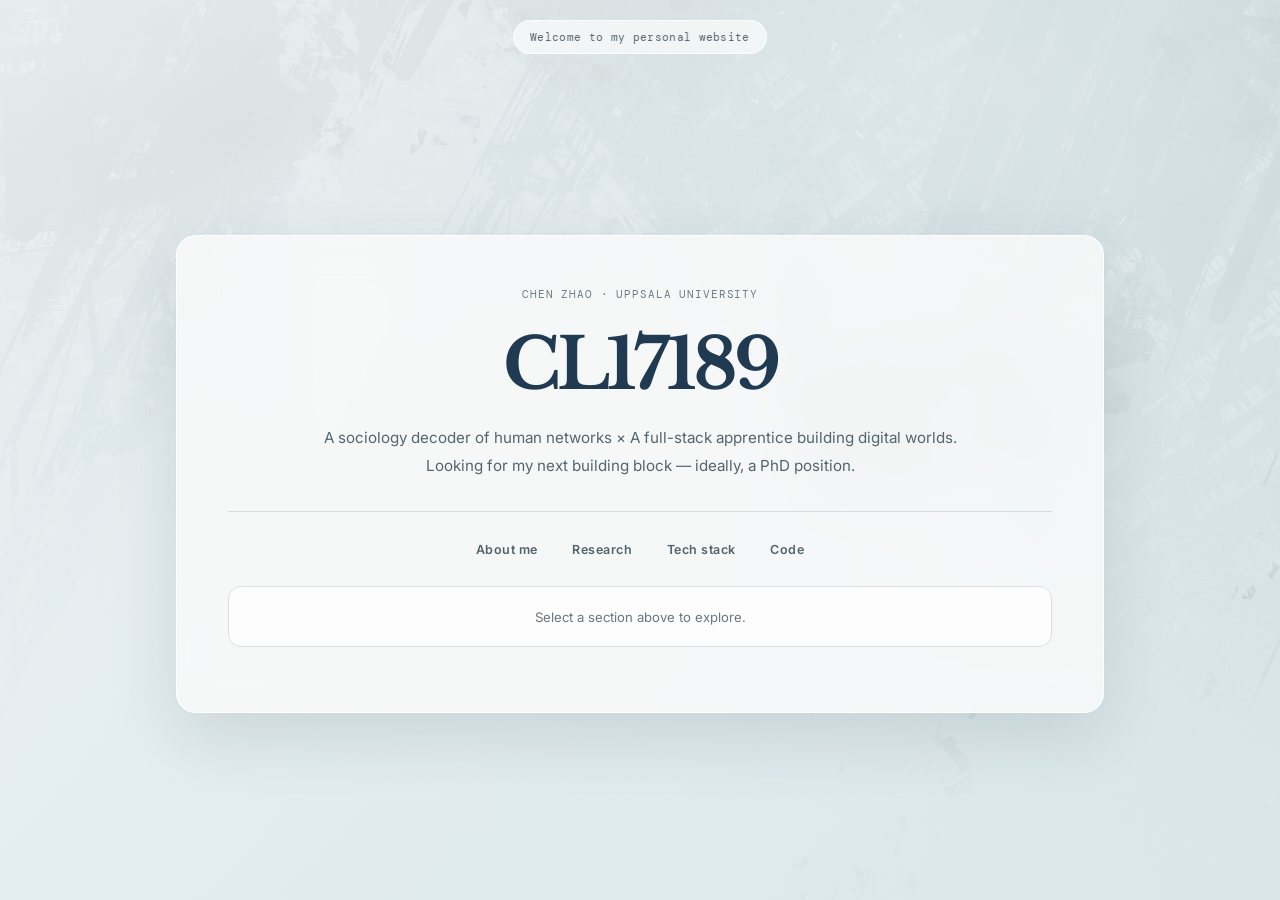
<file: index.html>
<!doctype html>
<html lang="en">
  <head>
    <meta charset="UTF-8" />
    <link rel="icon" type="image/png" href="/fishboard.png" />
    <meta name="viewport" content="width=device-width, initial-scale=1.0" />
    <title>cl17189-site</title>
    <script type="module" crossorigin src="/assets/index-C4oCPEn9.js"></script>
    <link rel="stylesheet" crossorigin href="/assets/index-C9YbBQAR.css">
  </head>
  <body>
    <div id="root"></div>
  </body>
</html>
</file>
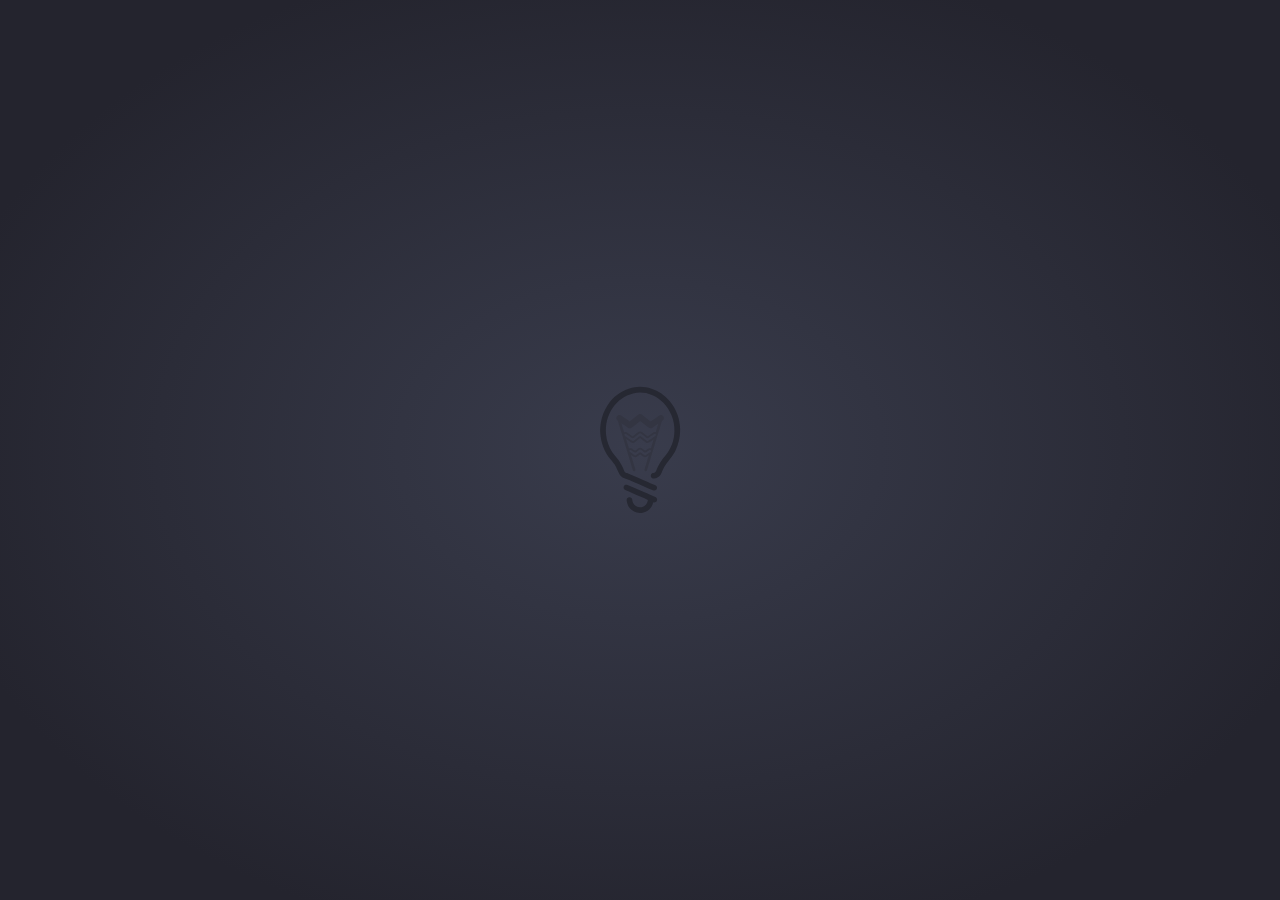
<file: live.html>
<!DOCTYPE html>
<html>

<head>

	<meta charset="UTF-8">

	<title>live</title>

	<link rel="stylesheet" href="live.css" media="screen" type="text/css" />

</head>

<body>

	<div class="sitemakers">

		<div class="wrap">
			<svg class="bulb" version="1.1" xmlns="http://www.w3.org/2000/svg"
				xmlns:xlink="http://www.w3.org/1999/xlink" x="0px" y="0px" width="128px" height="128px"
				viewBox="0 0 128 128" enable-background="new 0 0 128 128" xml:space="preserve">

				<g id="s-bulb">
					<g>
						<path fill-rule="evenodd" clip-rule="evenodd"
							d="M104.145,42.922c-0.258-9.541-3.436-19.458-10.576-27.913
			C88.695,9.245,82.706,5.05,75.47,2.746c-3.798-1.209-7.682-1.965-11.683-1.916c-3.553,0.043-7.022,0.693-10.406,1.747
			c-9.279,2.88-16.414,8.597-21.776,16.625C28.182,24.328,26.107,29.98,24.958,36c-0.742,3.904-1.014,7.844-0.657,11.804
			c0.858,9.513,4,18.144,10.17,25.542c2.009,2.413,4.117,4.748,5.545,7.566c1.062,2.094,1.989,4.256,2.942,6.4
			c1.076,2.427,2.774,4.205,5.371,4.859c1.925,0.485,3.702,1.281,5.499,2.063c2.902,1.265,5.809,2.526,8.709,3.795
			c2.195,0.955,4.388,1.918,6.581,2.884c2.589,1.138,5.17,2.287,7.762,3.413c1.31,0.57,2.841,0.235,3.577-0.708
			c1.095-1.397,0.673-3.48-1.087-4.271c-1.669-0.753-3.345-1.488-5.019-2.222c-2.038-0.891-4.08-1.776-6.12-2.666
			c-2.604-1.136-5.216-2.268-7.821-3.411c-2.003-0.878-4-1.771-6.005-2.644c-1.102-0.479-2.207-0.95-3.326-1.39
			c-0.417-0.161-0.891-0.179-1.308-0.344c-0.764-0.298-1.278-0.869-1.553-1.646c-1.768-4.971-4.392-9.464-7.759-13.508
			c-1.509-1.809-3.09-3.554-4.336-5.57c-3.335-5.383-5.46-11.171-6.052-17.516c-0.915-9.789,1.291-18.79,6.863-26.889
			c4.957-7.208,11.708-12.015,20.204-14.157c6.392-1.611,12.689-1.011,18.773,1.573c9.279,3.942,15.587,10.785,19.488,19.984
			c2.296,5.405,3.22,11.05,3.011,16.889c-0.317,8.925-3.272,16.896-8.946,23.792c-2.068,2.513-4.124,5.015-5.803,7.807
			c-1.402,2.332-2.552,4.787-3.472,7.349c-0.474,1.314-1.366,2.028-2.757,2.188c-0.928,0.106-1.761,0.435-2.275,1.309
			c-0.89,1.508-0.273,3.811,1.588,4.196c1.883,0.39,3.575-0.188,5.144-1.113c1.738-1.026,2.893-2.557,3.605-4.471
			c1.734-4.653,4.226-8.836,7.528-12.581c4.964-5.618,8.227-12.141,9.869-19.48C103.665,51.369,104.143,47.883,104.145,42.922z" />
						<path fill-rule="evenodd" clip-rule="evenodd" d="M77.257,116.188c0.884,0.346,1.702,0.202,2.46-0.188
			c0.947-0.494,1.366-1.401,1.348-2.405c-0.02-1.136-0.615-2.013-1.687-2.491c-1.944-0.869-3.899-1.721-5.848-2.575
			c-1.709-0.747-3.419-1.491-5.13-2.234c-2.676-1.171-5.354-2.338-8.028-3.509c-2.347-1.031-4.684-2.087-7.038-3.102
			c-0.792-0.343-1.614-0.626-2.435-0.891c-0.897-0.287-2.432,0.154-2.961,1.172c-0.715,1.37-0.362,3.355,1.264,4.016
			c2.498,1.021,4.943,2.155,7.415,3.23c2.935,1.281,5.875,2.56,8.81,3.84c2.003,0.878,3.997,1.774,6.002,2.646
			c0.324,0.139,0.452,0.309,0.4,0.68c-0.46,3.388-2.759,5.917-6.027,6.749c-3.471,0.886-7.294-1.126-8.787-4.443
			c-0.481-1.063-0.592-2.182-0.792-3.296c-0.254-1.407-1.227-2.001-2.529-2.222c-0.908-0.151-2.159,0.46-2.663,1.422
			c-0.438,0.83-0.415,1.74-0.272,2.663c0.696,4.489,2.935,7.963,6.953,10.109c3.115,1.666,6.446,2.109,9.915,1.108
			c5.003-1.449,8.154-4.682,9.476-9.707C77.146,116.592,77.19,116.428,77.257,116.188z" />
					</g>
				</g>
				<g id="www-filament">
					<path fill-rule="evenodd" clip-rule="evenodd" d="M82.985,29.716c0.897-0.62,1.849-0.822,2.957-0.547
		c1.471,0.363,2.109,1.95,1.953,3.176c-0.134,1.05-0.666,1.823-1.564,2.383c-0.25,0.155-0.498,0.438-0.585,0.712
		c-0.553,1.734-1.059,3.483-1.584,5.222c-1.027,3.403-2.059,6.806-3.089,10.205c-0.604,1.997-1.211,3.989-1.814,5.985
		c-1.007,3.331-2.012,6.67-3.021,10.001c-0.741,2.449-1.484,4.895-2.227,7.345c-1.016,3.353-2.025,6.708-3.051,10.062
		c-0.217,0.716-0.948,1.105-1.604,0.909c-0.719-0.215-1.057-0.821-0.822-1.608c1.04-3.506,2.104-7.005,3.151-10.508
		c0.364-1.205,0.724-2.423,1.126-3.771c-0.78,0.522-1.44,0.955-2.093,1.4c-0.971,0.659-2.496,0.685-3.463-0.059
		c-1.034-0.789-2.072-1.576-3.105-2.36c-1.011,0.771-2.009,1.495-2.968,2.274c-1.044,0.847-2.709,0.815-3.751,0.048
		c-0.78-0.574-1.604-1.091-2.516-1.7c0.321,1.07,0.595,2.012,0.879,2.952c1.155,3.807,2.311,7.614,3.46,11.425
		c0.084,0.283,0.161,0.6,0.131,0.887c-0.055,0.601-0.562,1.034-1.146,1.081c-0.543,0.045-1.157-0.374-1.344-0.949
		c-0.223-0.688-0.418-1.38-0.628-2.069c-1.357-4.498-2.712-8.995-4.074-13.494c-2.142-7.073-4.292-14.143-6.432-21.218
		c-0.945-3.118-1.818-6.26-2.834-9.356c-0.494-1.505-0.604-3.163-1.934-4.375c-0.766-0.701-0.747-1.802-0.425-2.832
		c0.275-0.885,0.818-1.444,1.703-1.732c1.167-0.381,2.189-0.102,3.155,0.579c0.963,0.675,1.942,1.331,2.909,2.001
		c1.774,1.23,3.548,2.467,5.34,3.713c0.854-0.667,1.69-1.326,2.526-1.98c2.092-1.639,4.174-3.288,6.276-4.914
		c0.789-0.609,2.453-0.664,3.224-0.089c1.265,0.942,2.491,1.93,3.729,2.9c1.731,1.358,3.462,2.715,5.197,4.082
		C77.429,33.558,80.204,31.632,82.985,29.716z M76.578,46.931c0.969-0.69,1.972-1.112,3.223-0.72
		c0.871-2.883,1.733-5.738,2.598-8.592c-0.037-0.027-0.071-0.052-0.107-0.082c-0.538,0.37-1.078,0.729-1.615,1.101
		c-1.452,1.002-2.898,2.017-4.356,3.011c-1.11,0.759-2.634,0.747-3.716-0.083c-1.969-1.515-3.91-3.071-5.864-4.604
		c-0.852-0.669-1.703-1.334-2.583-2.02c-1.043,0.813-2.09,1.621-3.129,2.439c-1.82,1.425-3.612,2.896-5.469,4.276
		c-0.99,0.738-2.432,0.763-3.523,0.02c-1.913-1.306-3.813-2.632-5.719-3.947c-0.295-0.206-0.593-0.406-1.044-0.714
		c0.96,3.179,1.871,6.201,2.794,9.26c0.205-0.032,0.395-0.032,0.566-0.086c1.027-0.336,1.94-0.049,2.781,0.529
		c1.647,1.127,3.29,2.26,4.912,3.415c0.35,0.255,0.56,0.217,0.875-0.037c1.671-1.344,3.368-2.654,5.042-3.993
		c1.141-0.916,2.937-0.785,4.069,0.181c1.643,1.404,3.388,2.689,5.091,4.024c0.042,0.033,0.102,0.047,0.187,0.083
		C73.242,49.245,74.926,48.105,76.578,46.931z M58.842,56.22c-1.109,0.887-2.681,0.887-3.8,0.103
		c-1.462-1.027-2.936-2.034-4.404-3.048c-0.141-0.099-0.283-0.189-0.567-0.375c0.981,3.251,1.921,6.36,2.869,9.502
		c0.791-0.181,1.538-0.45,2.304-0.103c0.256,0.118,0.54,0.186,0.773,0.334c0.95,0.628,1.891,1.271,2.826,1.924
		c0.253,0.175,0.43,0.189,0.693-0.025c0.866-0.709,1.776-1.363,2.642-2.074c1.126-0.928,2.846-0.918,3.977,0.019
		c0.864,0.716,1.772,1.371,2.641,2.077c0.246,0.201,0.415,0.177,0.647,0.017c0.734-0.512,1.478-1,2.207-1.517
		c0.595-0.423,1.191-0.828,1.945-0.873c0.422-0.024,0.845-0.004,1.382-0.004c0.854-2.827,1.741-5.768,2.629-8.712
		c-0.035-0.022-0.074-0.045-0.11-0.066c-1.198,0.829-2.402,1.652-3.601,2.488c-0.624,0.432-1.232,0.851-2.021,0.982
		c-0.781,0.128-1.497-0.009-2.094-0.452c-1.885-1.412-3.73-2.875-5.633-4.353C62.366,53.453,60.59,54.814,58.842,56.22z
		 M49.028,49.956c2.344,1.648,4.709,3.274,7.077,4.887c0.628,0.428,1.043,0.387,1.659-0.094c1.708-1.326,3.414-2.657,5.121-3.987
		c0.839-0.653,1.699-0.653,2.537,0c1.704,1.331,3.409,2.661,5.121,3.987c0.615,0.481,1.028,0.522,1.658,0.094
		c2.369-1.613,4.725-3.247,7.086-4.874c0.473-0.325,0.651-0.772,0.525-1.338c-0.091-0.433-0.369-0.79-0.793-0.757
		c-0.429,0.026-0.88,0.21-1.245,0.443c-0.899,0.564-1.756,1.198-2.628,1.804c-0.794,0.555-1.589,1.109-2.388,1.659
		c-0.772,0.534-1.678,0.551-2.419-0.02c-1.791-1.381-3.56-2.781-5.33-4.185c-0.543-0.429-1.167-0.429-1.71,0
		c-1.771,1.404-3.541,2.804-5.328,4.181c-0.742,0.575-1.648,0.562-2.425,0.024c-1.653-1.146-3.304-2.295-4.958-3.439
		c-0.204-0.143-0.413-0.278-0.636-0.376c-0.814-0.355-1.507,0.114-1.61,1.089C48.567,49.361,48.733,49.747,49.028,49.956z
		 M69.706,69.17c1.593-1.068,3.174-2.148,4.762-3.23c0.433-0.293,0.533-0.718,0.451-1.198c-0.075-0.439-0.348-0.77-0.781-0.783
		c-0.331-0.012-0.712,0.114-0.997,0.293c-0.946,0.599-1.859,1.252-2.787,1.878c-0.884,0.597-1.77,0.554-2.615-0.106
		c-0.926-0.729-1.854-1.457-2.781-2.18c-0.52-0.405-1.094-0.403-1.619,0.008c-0.927,0.722-1.851,1.449-2.779,2.176
		c-0.841,0.661-1.728,0.694-2.615,0.096c-0.913-0.617-1.818-1.245-2.732-1.857c-0.725-0.484-1.3-0.452-1.658,0.066
		c-0.386,0.562-0.22,1.265,0.432,1.712c1.502,1.037,3.008,2.06,4.521,3.081c0.596,0.396,1.035,0.381,1.624-0.062
		c0.955-0.717,1.889-1.463,2.849-2.173c0.768-0.572,1.585-0.569,2.355,0.003c0.96,0.716,1.895,1.462,2.854,2.174
		c0.232,0.173,0.526,0.271,0.787,0.399C69.262,69.355,69.511,69.304,69.706,69.17z" />
				</g>
			</svg>
			<div class="light">
				<span class="glow"></span>
				<span class="flare"></span>
				<div class="text">
				  <p>永遠の闇の中で、知恵の炎は不滅に燃え続ける</p>
				</div>
			  </div>
			  
			<div class="light"><span class="glow"></span><span class="flare"></span>
				<div>
				</div>
			</div>

</body>

</html>
</file>
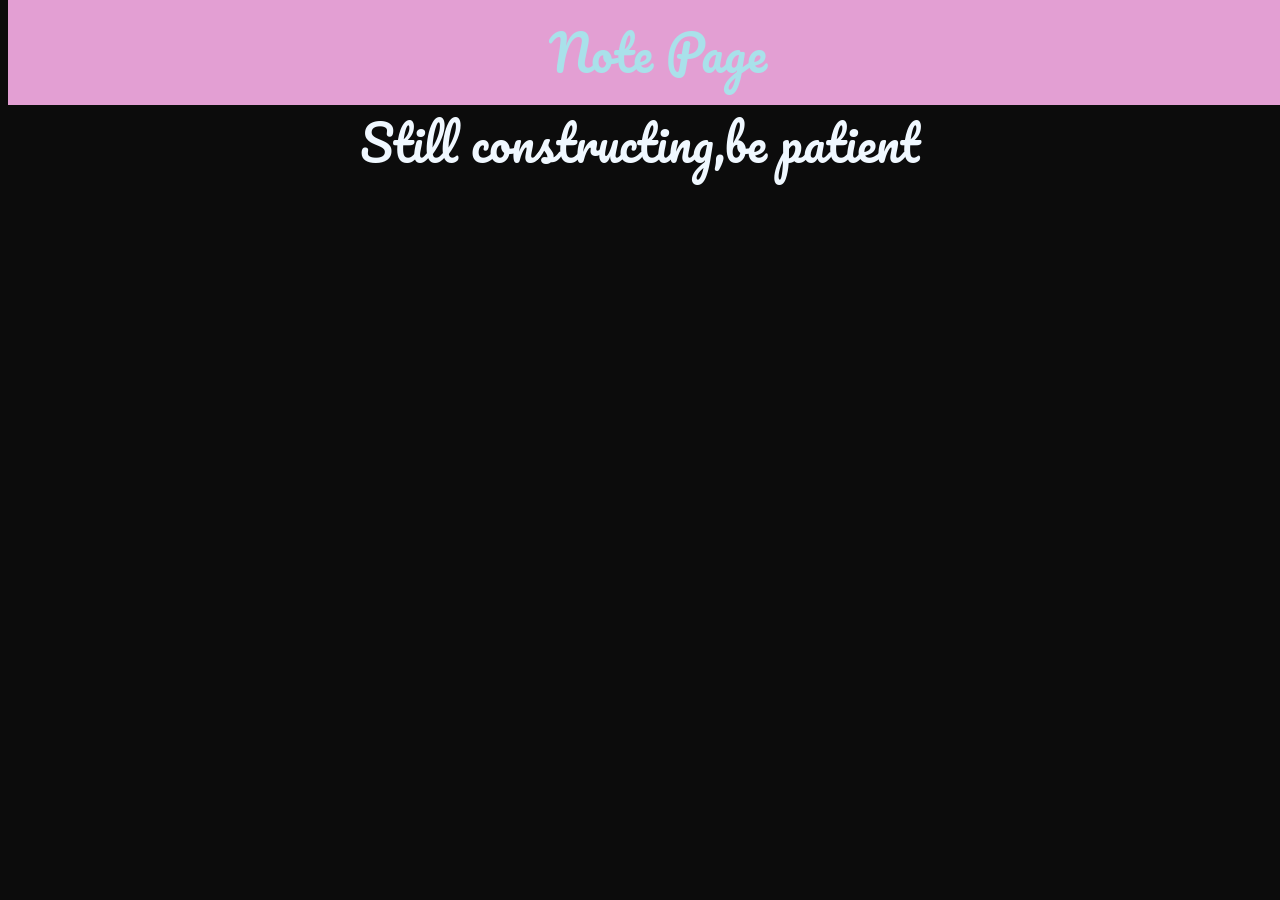
<file: note.html>
<!DOCTYPE html>
<html lang="en">
<head>
    <meta charset="UTF-8">
    <meta name="viewport" content="width=device-width, initial-scale=1.0">
    <title>Artistic Font Example</title>
    <link href="https://fonts.googleapis.com/css2?family=Pacifico&display=swap" rel="stylesheet">
    <style>
        body {
            font-family: 'Pacifico', cursive;
            background-color: #0c0c0c;
            font-size: 48px;
            color: aliceblue;
            text-align: center;
            margin-top: 100px; /* 为内容留出空间 */
        }

        header {
            background-color: #e39fd3;
            color: rgb(169, 225, 234);
            padding: 10px;
            text-align: center;
            position: fixed; /* 固定在顶部 */
            top: 0; /* 顶部位置 */
            width: 100%; /* 宽度占满整个页面 */
        }
    </style>
</head>
<body>
    <header>
      Note Page
    </header>
    <div>Still constructing,be patient</div>
</body>
</html>
</file>
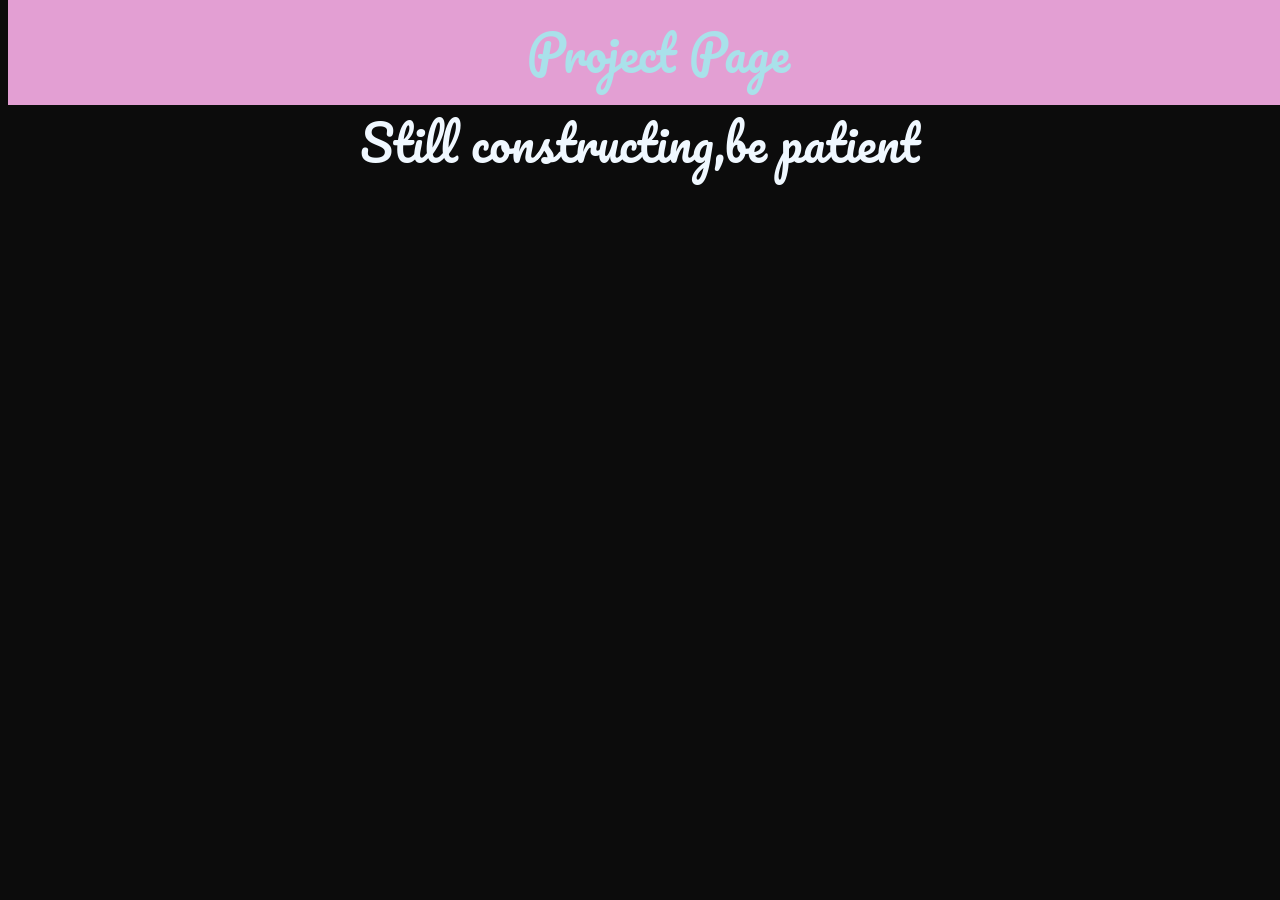
<file: Project.html>
<!DOCTYPE html>
<html lang="en">
<head>
    <meta charset="UTF-8">
    <meta name="viewport" content="width=device-width, initial-scale=1.0">
    <title>Artistic Font Example</title>
    <link href="https://fonts.googleapis.com/css2?family=Pacifico&display=swap" rel="stylesheet">
    <style>
        body {
            font-family: 'Pacifico', cursive;
            background-color: #0c0c0c;
            font-size: 48px;
            color: aliceblue;
            text-align: center;
            margin-top: 100px; /* 为内容留出空间 */
        }

        header {
            background-color: #e39fd3;
            color: rgb(169, 225, 234);
            padding: 10px;
            text-align: center;
            position: fixed; /* 固定在顶部 */
            top: 0; /* 顶部位置 */
            width: 100%; /* 宽度占满整个页面 */
        }
    </style>
</head>
<body>
    <header>
        Project Page
    </header>
    <div>Still constructing,be patient</div>
</body>
</html>
</file>
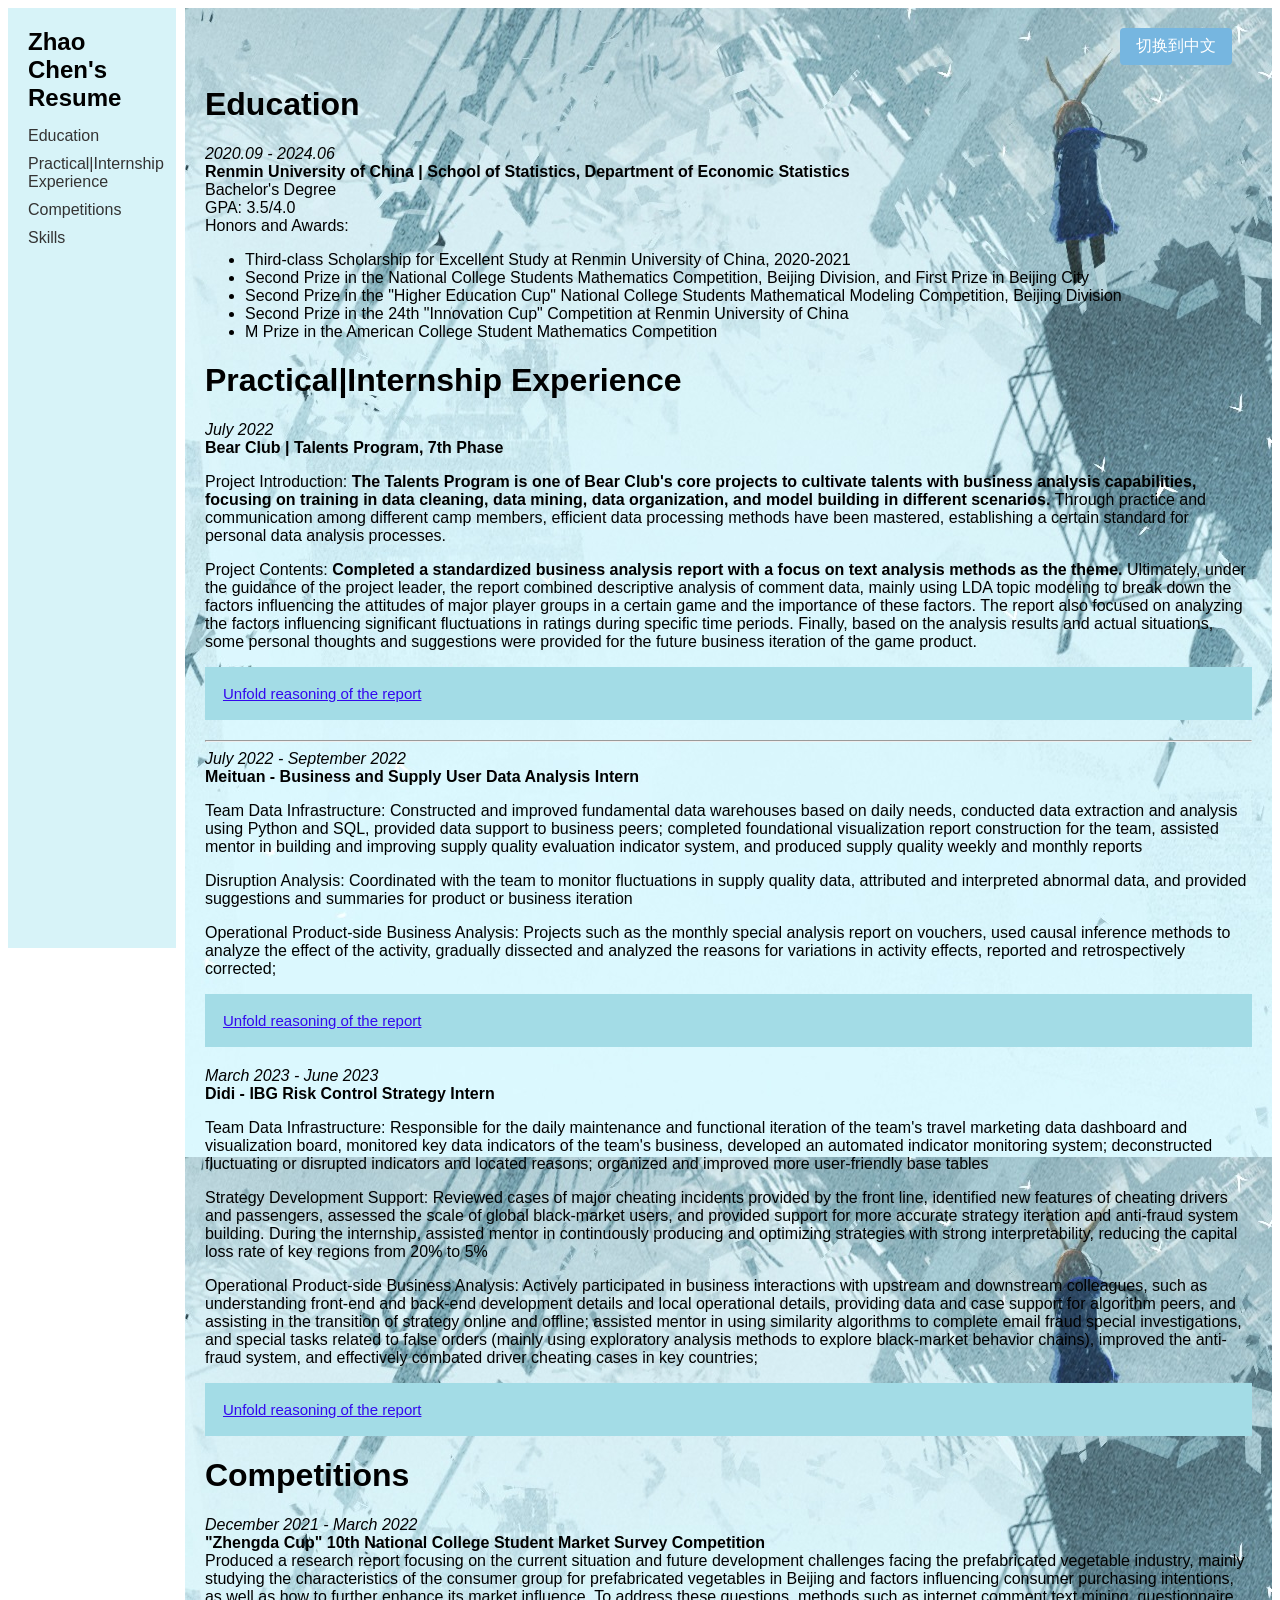
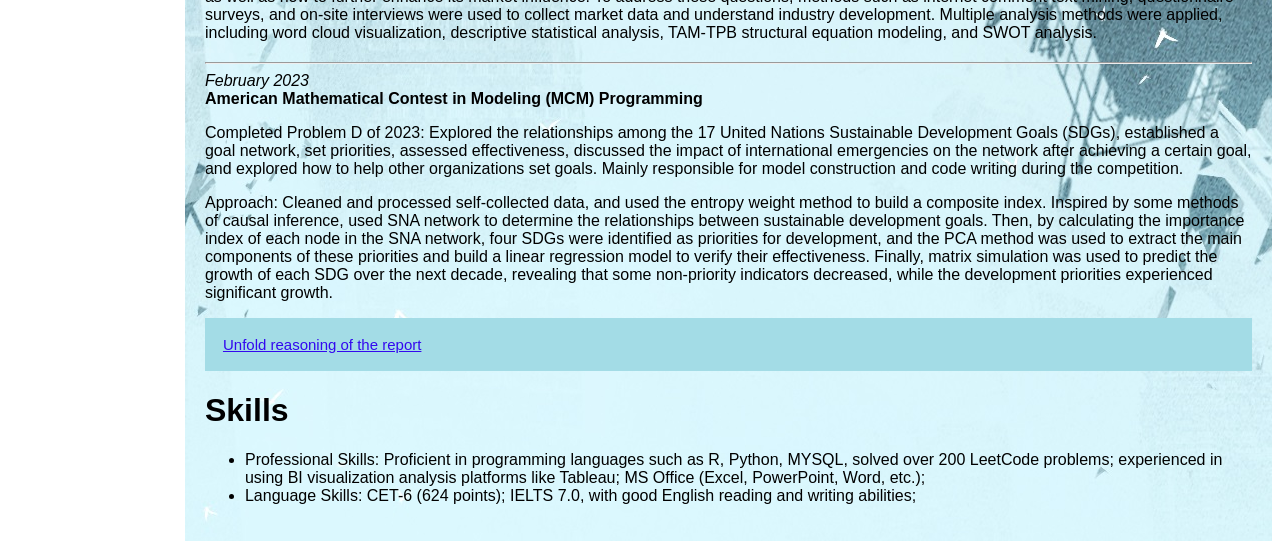
<file: CV/CV_en.html>
<!DOCTYPE html>
<html>

<head>

    <meta charset="UTF-8">
    <link rel="stylesheet" href="CV_style.css">
    <title>CV_EN</title>
    <script src="https://code.jquery.com/jquery-3.6.0.min.js"></script>
</head>

<body>

    <div class="sidebar">
        <div class="resume-header">Zhao Chen's Resume</div>
        <a href="#education">Education</a>
        <a href="#experience">Practical|Internship Experience</a>
        <a href="#competitions">Competitions</a>
        <a href="#skills">Skills</a>
    </div>


    <div class="resume-content">
        <div class="language-buttons">
            <a href="CV_zh.html"><button class="language-button" id="en-button">切换到中文</button></a>
        </div>
        <h1 id="education">Education</h1>
        <div class="resume-item">
            <div class="resume-date">2020.09 - 2024.06</div>
            <div class="resume-content1">
                <strong>Renmin University of China | School of Statistics, Department of Economic
                    Statistics</strong><br>
                Bachelor's Degree<br>
                GPA: 3.5/4.0<br>
                Honors and Awards:<ul>
                    <li>Third-class Scholarship for Excellent Study at Renmin University of China, 2020-2021</li>
                    <li>Second Prize in the National College Students Mathematics Competition, Beijing Division, and
                        First Prize in Beijing City</li>
                    <li>Second Prize in the "Higher Education Cup" National College Students Mathematical Modeling
                        Competition, Beijing Division</li>
                    <li>Second Prize in the 24th "Innovation Cup" Competition at Renmin University of China</li>
                    <li>M Prize in the American College Student Mathematics Competition</li>
                </ul>
            </div>
        </div>

        <!-- Other educational experiences... -->

        <h1 id="experience">Practical|Internship Experience</h1>
        <div class="resume-item">
            <div class="resume-date">July 2022</div>
            <div class="resume-content1">
                <strong>Bear Club | Talents Program, 7th Phase</strong><b></b><br>
                <p>Project Introduction: <strong>The Talents Program is one of Bear Club's core projects to cultivate
                        talents with business analysis capabilities, focusing on training in data cleaning, data mining,
                        data organization, and model building in different scenarios.
                    </strong>Through practice and communication among different camp members, efficient data processing
                    methods have been mastered, establishing a certain standard for personal data analysis processes.
                </p>
                <p>Project Contents: <strong>Completed a standardized business analysis report with a focus on text
                        analysis methods as the theme.

                    </strong>Ultimately, under the guidance of the project leader, the report combined descriptive
                    analysis of comment data, mainly using LDA topic modeling to break down the factors influencing the
                    attitudes of major player groups in a certain game and the importance of these factors.
                    The report also focused on analyzing the factors influencing significant fluctuations in ratings
                    during specific time periods. Finally, based on the analysis results and actual situations, some
                    personal thoughts and suggestions were provided for the future business iteration of the game
                    product.</p>
            </div>

            <button class="accordion">Unfold reasoning of the report</button>
            <div class="panel">
                <h1>An In-depth Exploration of Textual Reviews for Women-Centric Romance Game</h1>
                <p>This paper delves extensively into the textual reviews of the women-oriented romance game "Chronicle
                    of Undecided Events," with the aim of unraveling the factors that influence game evaluations and
                    player attitudes as reflected in these reviews. The structure of the article unfolds across the
                    following segments:</p>

                <p><strong>1. Research Background and Objectives</strong></p>
                <p>The evolving landscape of the women-centric gaming market in China is introduced, along with the
                    purpose and significance of this research endeavor.</p>

                <p><strong>2. Descriptive Analysis of Data</strong></p>
                <p>The gathered review data undergoes processes such as cleansing, sentiment analysis, and text
                    tokenization. This phase primarily entails a descriptive analysis of overarching review patterns,
                    the distribution of positive and negative reviews, review content, as well as the popularity of
                    in-game characters.</p>

                <p><strong>3. Methodology for Textual Analysis</strong></p>
                <p>The application of Natural Language Processing (NLP) techniques, including LDA topic modeling and
                    sentiment analysis, is elaborated upon. The discussion highlights the relevance and advantages of
                    these techniques within the realm of text analysis.</p>

                <p><strong>4. Analysis of Findings</strong></p>
                <p>Through the examination of keywords and sentiment scores present in the review texts, the study
                    investigates the determinants shaping player evaluations and attitudes toward the game. The outcomes
                    encompass the distribution of main themes in reviews, the dispersion of sentiments within feedback,
                    and the visualization of keyword clouds within reviews.</p>

                <p><strong>5. Conclusions and Recommendations</strong></p>
                <p>A synthesis of the analysis results is presented, along with recommendations directed towards game
                    developers. These suggestions include enhancing game narrative design, elevating visual aesthetics
                    and card quality, and amplifying interactive features within the game.</p>

                <p>All in all, this article conducts an in-depth analysis and excavation of textual reviews pertaining
                    to a particular women-centric romance game. It uncovers the factors influencing player evaluations
                    and attitudes toward the game, thereby furnishing valuable insights and recommendations for game
                    developers. Moreover, the paper underscores the application and merits of diverse Natural Language
                    Processing techniques in the arena of text analysis, thereby providing a tangible application case
                    within the domain of text analysis and Natural Language Processing.</p>

            </div>

        </div>
        <hr>
        <div class="resume-item">
            <div class="resume-date">July 2022 - September 2022</div>
            <div class="resume-content1">
                <strong>Meituan - Business and Supply User Data Analysis Intern</strong>
                <p>Team Data Infrastructure: Constructed and improved fundamental data warehouses based on daily needs,
                    conducted data extraction and analysis using Python and SQL, provided data support to business
                    peers; completed foundational visualization report construction for the team, assisted mentor in
                    building and improving supply quality evaluation indicator system, and produced supply quality
                    weekly and monthly reports<br></p>
                <p>Disruption Analysis: Coordinated with the team to monitor fluctuations in supply quality data,
                    attributed and interpreted abnormal data, and provided suggestions and summaries for product or
                    business iteration<br></p>
                <p>Operational Product-side Business Analysis: Projects such as the monthly special analysis report on
                    vouchers, used causal inference methods to analyze the effect of the activity, gradually dissected
                    and analyzed the reasons for variations in activity effects, reported and retrospectively corrected;
                </p>
            </div>

            <button class="accordion">Unfold reasoning of the report</button>
            <div class="panel">
                <h2>Voucher Campaign Analysis</h2>

                <h2>Background</h2>
                <p>Voucher Task: Provide voucher services to selected merchants and observe the impact on Gross
                    Transaction Value (GTV).</p>
                <p><strong>1. Introduction:</strong> During a fixed period each month, a voucher campaign is conducted
                    in selected stores across specific cities. Merchants can choose to participate, but participation
                    incurs costs. Regional channel managers promote the campaign within their areas, and high-performing
                    managers receive bonuses. The campaign's effectiveness is evaluated for optimization and iteration.
                </p>

                <p><strong>2. Core Methodology:</strong></p>
                <ul>
                    <li><strong>Double Difference Method (DID):</strong>
                        <ul>
                            <li><strong>Basic Assumptions:</strong>
                                <ol>
                                    <li>Parallel Trends</li>
                                    <li>No Expectations</li>
                                    <li>Strictly Exogenous Variables</li>
                                </ol>
                            </li>
                            <li><strong>Basic Steps:</strong></li>
                            <ul>
                                <li><em>ATT</em> = Δ<em>y<sub>1</sub></em> - Δ<em>y<sub>0</sub></em></li>
                                <li><em>ATT</em> = {E[Y|D=1,Post=1] - E[Y|D=1,Post=0]} - {E[Y|D=0,Post=1] -
                                    E[Y|D=0,Post=0]}</li>
                            </ul>
                        </ul>
                    </li>
                </ul>

                <p><strong>3. Definitions:</strong></p>
                <ul>
                    <li><strong>Coverage:</strong> Merchants with updated voucher rules after a prior voucher campaign.
                    </li>
                    <li><strong>Optimization:</strong> Merchants with new voucher rules after no prior campaign.</li>
                    <li><strong>Assessment Targets:</strong> Mid-high sales stores without vouchers or needing voucher
                        optimization in AB cities.</li>
                    <li><strong>GTV (Gross Transaction Value):</strong> Total transaction value without deductions, used
                        as an evaluation metric.</li>
                    <li><strong>GMV (Gross Merchandise Volume):</strong> Total sales, including cancellations, returns,
                        and refusals.</li>
                    <li><strong>Reached Sales Threshold:</strong> Achieving sales growth with voucher campaign compared
                        to natural state.</li>
                    <li><strong>Quick Service:</strong> Counterpart to regular dining.</li>
                    <li><strong>Employee Efficiency:</strong> Sales/number of employees.</li>
                    <li><strong>Activity Requirement:</strong> Quantity > 1, discount ≥ 95%.</li>
                </ul>

                <p><strong>4. Key Metrics:</strong> GTV, ARPU (ATT summation), Employee Efficiency, Cost.</p>

                <p><strong>5. Steps:</strong></p>
                <ol>
                    <li><strong>Value Verification:</strong> Segmented into optimization (coverage), further categorized
                        by high and mid sales. Use DID to calculate ARPU and observe conversion rate.</li>
                    <li><strong>Issue Identification:</strong> Analyze non-selling stores with coverage. Examine
                        dimensions: city, meal type, store sales, voucher discount, voucher value. Verify with case
                        study.</li>
                    <li><strong>Standard Verification:</strong> Examine well-performing optimization groups with high
                        compliance.</li>
                    <li><strong>Employee Efficiency Calculation:</strong> Observe employee efficiency distribution.</li>
                    <li><strong>Data Tracking:</strong> Calculate churn rate, retention rate, amplitude difference from
                        previous campaigns. Group by sales and assess aggregation.</li>
                </ol>

                <h2>Conclusion and Recommendations</h2>
                <p>Summary of findings and recommendations for optimization.</p>

                <h2>Reflection</h2>
                <ul>
                    <li>Challenges to Parallel Trends Assumption: Factors such as pandemics, grouping.</li>
                    <li>Validity of CIA assumption after subgrouping.</li>
                    <li>Core logic of value comparison.</li>
                    <li>Can more "inferential" conclusions be drawn? Confidence intervals?</li>
                </ul>

                <h2>Improvements and Responses</h2>
                <ul>
                    <li>Designed matching mechanisms for city and merchant pools.</li>
                    <li>Approximate estimation.</li>
                    <li>Attempted but yielded high errors.</li>
                </ul>
            </div>




        </div>




        <div class="resume-item">
            <div class="resume-date">March 2023 - June 2023</div>
            <div class="resume-content1">
                <strong>Didi - IBG Risk Control Strategy Intern</strong><br>
                <p>Team Data Infrastructure:
                    Responsible for the daily maintenance and functional iteration of the team's travel marketing data
                    dashboard and visualization board, monitored key data indicators of the team's business, developed
                    an automated indicator monitoring system; deconstructed fluctuating or disrupted indicators and
                    located reasons; organized and improved more user-friendly base tables<br></p>
                <p>Strategy Development Support:
                    Reviewed cases of major cheating incidents provided by the front line, identified new features of
                    cheating drivers and passengers, assessed the scale of global black-market users, and provided
                    support for more accurate strategy iteration and anti-fraud system building. During the internship,
                    assisted mentor in continuously producing and optimizing strategies with strong interpretability,
                    reducing the capital loss rate of key regions from 20% to 5%<br>
                </p>
                <p>Operational Product-side Business Analysis:
                    Actively participated in business interactions with upstream and downstream colleagues, such as
                    understanding front-end and back-end development details and local operational details, providing
                    data and case support for algorithm peers, and assisting in the transition of strategy online and
                    offline; assisted mentor in using similarity algorithms to complete email fraud special
                    investigations, and special tasks related to false orders (mainly using exploratory analysis methods
                    to explore black-market behavior chains), improved the anti-fraud system, and effectively combated
                    driver cheating cases in key countries;
                </p>
            </div>
            <button class="accordion">Unfold reasoning of the report</button>
            <div class="panel">
                <h2>Approaches to Key Task: Analysis of Metric Changes</h2>
                <p>When conducting data analysis in the internet industry, one common yet crucial task is performing
                    in-depth analysis of various key metrics' fluctuations. This process helps us better understand
                    changing trends in business operations, thereby providing more accurate support for strategic
                    decisions. The following will delve into some of these approaches:</p>

                <h2>Metric Framework: Marketing Monitoring + Risk Management</h2>
                <p>Within our metric framework, we focus on key areas, namely marketing monitoring and risk management.
                    This means we concentrate our study on a variety of data metrics related to marketing promotions and
                    risk prevention. For instance, marketing aspects may encompass daily active users, conversion rates,
                    reward amounts, and the ratio of reward issuance to Gross Merchandise Volume (GMV). On the other
                    hand, risk management may include interception rates and loss ratios.</p>

                <h2>Segmentation Approach: Funnel with Dimensions</h2>
                <p>We adopt a funnel model combined with dimension analysis to delve more systematically into the data.
                    For example, consider an e-commerce platform where we segment the shopping process into stages such
                    as "product browsing," "adding to cart," "checkout," and "payment completion." For each stage, we
                    introduce different dimensions, such as user geographical location, purchase channel, and product
                    category, to comprehensively understand user behavior and changes.</p>

                <h2>Fluctuation Analysis Process: Precision -> Periodic Changes -> Activity Changes -> Attribution</h2>
                <p>Our fluctuation analysis aims to ensure no critical details are overlooked.</p>
                <ul>
                    <li><strong>Accuracy Verification:</strong> Before conducting any analysis, ensuring data accuracy
                        is paramount. For instance, if we observe a sudden increase in sales revenue, we must confirm
                        that it is not due to errors in spreadsheets or dashboards, but rather an actual business
                        change.</li>
                    <li><strong>Identification of Periodic Changes:</strong> In metric analysis, periodic fluctuations
                        are common, and cyclic variations should not be treated as anomalies. Moreover, for metrics with
                        cyclical fluctuations, we often need to observe data over a longer period. For instance, a
                        ride-hailing platform may exhibit lower activity during weekends and a noticeable surge on
                        Mondays. Identifying and appropriately considering these cyclic changes is crucial.</li>
                    <li><strong>Recognition of Activity Changes:</strong> Various business activities or holidays may
                        lead to metric changes. Imagine an e-commerce platform hosting a promotional event, resulting in
                        a temporary increase in sales volume. Alternatively, a fintech company might introduce a new
                        risk assessment model, impacting loan rejection rates. Verifying these changes requires
                        collaboration with operational stakeholders.</li>
                    <li><strong>Attribution Analysis:</strong> In-depth analysis often involves considering the type of
                        business. For mature businesses, we typically have well-established dashboards for fluctuation
                        analysis, and following the general workflow suffices. However, for high-priority or newly
                        acquired businesses, we need to dig deeper.</li>
                </ul>

                <p><strong>There are roughly two main approaches:</strong> dimensions and metrics.</p>
                <p><strong>Firstly, metrics:</strong> For composite metrics like reward issuance rate, which consists of
                    reward amounts and GMV, we need to calculate or examine changes in these constituent metrics. This
                    helps us understand who contributes to the overall metric change.</p>
                <p><strong>Secondly, dimension breakdown:</strong> Once we understand the components of metric changes,
                    we can relate them to various dimensions. Dimensions can encompass factors that influence business,
                    such as geographical location, product line, user type, etc. By associating metric changes with
                    dimensions, we can reveal the extent of different dimensions' impact on metric changes, leading to a
                    more comprehensive analysis result. <br>
                    <strong>Example:</strong> After comprehending the composition of sales growth, we can link these
                    components to different dimensions, such as city, product line, purchase channel, etc., to discern
                    which cities or product lines contribute the most to the overall growth.
                </p>
                <p>Special attention should be given to the <strong>Simpson's Paradox</strong>, a significant pitfall.
                    For instance, while analyzing overall data, a trend in a certain dimension may emerge, but upon
                    further segmentation, the opposite may be true. This reminds us to remain vigilant during analysis,
                    ensuring that segmented analysis does not mask the overall trend.</p>

                <h3>Automation Tasks</h3>
                <p>Within the aforementioned process, we can establish automated tasks based on the existing approaches:
                </p>
                <ol>
                    <li><strong>Exception Handling:</strong> We can develop automated scripts to monitor unusual
                        fluctuations in key metrics. By setting thresholds or using statistical methods, the system can
                        automatically detect significant deviations. Once identified, the system can generate alerts and
                        incorporate confidence level estimation, helping decision-makers better understand the severity
                        of anomalies.</li>
                    <li><strong>Automated Data Script Generation:</strong> To accomplish metric breakdown, we can build
                        automated data processing scripts. These scripts can extract essential information from source
                        data and perform calculations and breakdowns based on predefined dimensions and metrics.
                        Automated scripts can run periodically, ensuring we always have access to the latest analysis
                        results. Additionally, these scripts can generate visualization reports for swift presentation
                        of analysis results to decision-makers.</li>
                </ol>
            </div>


        </div>

        <!-- Other practical|internship experiences... -->

        <h1 id="competitions">Competitions</h1>
        <div class="resume-item">
            <div class="resume-date">December 2021 - March 2022</div>
            <div class="resume-content1">
                <strong>"Zhengda Cup" 10th National College Student Market Survey Competition</strong><br>
                Produced a research report focusing on the current situation and future development challenges facing
                the prefabricated vegetable industry, mainly studying the characteristics of the consumer group for
                prefabricated vegetables in Beijing and factors influencing consumer purchasing intentions, as well as
                how to further enhance its market influence. To address these questions, methods such as internet
                comment text mining, questionnaire surveys, and on-site interviews were used to collect market data and
                understand industry development. Multiple analysis methods were applied, including word cloud
                visualization, descriptive statistical analysis, TAM-TPB structural equation modeling, and SWOT
                analysis.
            </div>

        </div>

        <hr>
        <div class="resume-item">
            <div class="resume-date">February 2023</div>
            <div class="resume-content1">
                <strong>American Mathematical Contest in Modeling (MCM) Programming</strong> <br>
                <p>Completed Problem D of 2023: Explored the relationships among the 17 United Nations Sustainable
                    Development Goals (SDGs), established a goal network, set priorities, assessed effectiveness,
                    discussed the impact of international emergencies on the network after achieving a certain goal, and
                    explored how to help other organizations set goals. Mainly responsible for model construction and
                    code writing during the competition.<br>
                </p>
                <p>Approach: Cleaned and processed self-collected data, and used the entropy weight method to build a
                    composite index. Inspired by some methods of causal inference, used SNA network to determine the
                    relationships between sustainable development goals. Then, by calculating the importance index of
                    each node in the SNA network, four SDGs were identified as priorities for development, and the PCA
                    method was used to extract the main components of these priorities and build a linear regression
                    model to verify their effectiveness. Finally, matrix simulation was used to predict the growth of
                    each SDG over the next decade, revealing that some non-priority indicators decreased, while the
                    development priorities experienced significant growth.
                </p>
            </div>

            <button class="accordion">Unfold reasoning of the report</button>
            <div class="panel">
                <h2>Background</h2>
                <p>The United Nations (UN) has established 17 Sustainable Development Goals (SDGs). Achieving these
                    goals would ultimately lead to an improved life for many people around the world. These goals are
                    not independent of each other. So, often positive gains in some goals have an impact (positive or
                    negative and sometimes both) on other goals. This interconnectedness makes the achievement of all
                    goals a fluid process where funding limitations and other national and international priorities may
                    take precedence. Additionally, the impact of technological advances, global pandemics, climate
                    change, regional wars, and refugee movements have had serious implications on many of the goals.</p>

                <h2>Requirement</h2>
                <ul>
                    <li>Create a network of the relationships between the 17 SDGs.</li>
                    <li>Use the individual SDGs, as well as the structure of your network, to set priorities that can
                        most efficiently move the work of the UN forward. How did you evaluate the effectiveness of each
                        priority? What could be reasonable to achieve in the next 10 years if your priorities are
                        initiated?</li>
                    <li>If one of the SDGs is achieved (for example, there is no poverty or no hunger), what would be
                        the structure of the resulting network? How would this achievement impact your team’s
                        priorities? Are there other goals that should be included or proposed to the UN for inclusion?
                    </li>
                    <li>Discuss the impact of technological advances, global pandemics, climate change, regional wars,
                        and refugee movements, or other international crises on your team’s network and your team’s
                        choice of priorities. What are the significant effects on the progress of the UN from a network
                        perspective?</li>
                    <li>Discuss how your network approach may help other companies and organizations set priorities of
                        their goals.</li>
                </ul>
                <h1>Building a Network: Understanding Sustainable Development Goals</h1>
                <p><strong>Approach</strong></p>
                <p><strong>Interpreting the Title:</strong> Breaking down the title, it suggests that the United Nations
                    has established seven major development directions (primary indicators) within a document. Each of
                    these significant indicators is evaluated or composed of several sub-indicators (secondary
                    indicators), some of which may even have tertiary sub-indicators. The first question essentially
                    asks us to construct a network for these seven major indicators. The subsequent questions (2-5)
                    involve various checks or refinements for this established network's properties, robustness, and
                    completeness.</p>
                <p>At this point, the foremost challenge is how to establish this network and what kind of network to
                    create. Commonly known network models include Bayesian networks, Social Network Analysis (SNA),
                    causal diagrams, and more. These network models typically share features such as nodes and edges,
                    with edges having attributes like length and direction. Nodes could represent probabilities,
                    quantities, and more. Hence, the answer to "how to establish this network" primarily starts with
                    quantification. In other words, we need to acquire data involving these seven indicators and their
                    underlying sub-indicators for a certain country over a period. Luckily, we have found this data
                    source: United Nations surveys.</p>
                <p>The data source provides data values for over a hundred secondary indicators for a specific country
                    spanning from 2011 to 2020. As diligent statisticians, we naturally proceed with data cleansing,
                    handling missing values, and visualization. The next question is, how do these hundred-plus
                    secondary indicators relate to the seven major indicators? This step is relatively simple; we can
                    directly employ an aggregation model to weight the sub-indicators and synthesize primary indicators.
                    We've chosen the entropy weight method for aggregation, as its objectivity makes it a suitable
                    choice. After applying the entropy weight method post normalizing with the max-min technique, we
                    have the values for the seven major indicators (nodes), but how do we determine the edges? Pearl's
                    book on linear models provided an enlightening perspective – what's a network, what's an indicator
                    being achieved? Isn't it just a causal graph and a do-operator? The edge length, i.e., the
                    quantification of the relationship between two indicators, can be represented by the coefficient of
                    partial regression.</p>
                <p>With edges and nodes quantified, what model should be used? Here, we introduce the first assumption
                    of this paper: these seven indicators mutually influence each other – as various factors in social
                    life are interconnected. Pay attention to the keywords "mutual" and "influence." Drawing inspiration
                    from Bayesian networks, we introduce the notion of one factor influencing another as an arrow from
                    one node to another (familiar to those acquainted with causal diagrams). Therefore, this network,
                    considering all the conditions, should be a cyclic bidirectional graph, aligning with the structure
                    of an SNA network.</p>
                <p>In the third step, we refine the network. Do all pairs of factors necessarily have a relationship?
                    Not necessarily. How can statistical methods determine whether a relationship is "significant"? In
                    linear models, we usually perform t-tests on regression coefficients or employ F-tests to assess the
                    model. Since we hadn't considered linear models at that point, we explored an alternative direction
                    – time series analysis. Granger causality tests in multivariate time series help determine the
                    significance of Granger causal relationships between weakly stationary sequences. However, in our
                    data, almost no series was stationary, and the time period was limited. So, we adopted another
                    method, particularly effective for assessing causal relationships between more general sequences –
                    transfer entropy tests. This approach even handles nonlinear relationships effectively. It assesses
                    the difference between the conditional entropy and the original entropy value for a sequence given
                    the existence of another sequence, termed transfer entropy. Having this criterion, we can identify
                    which pairs of sequences have insignificant causal relationships and consequently remove those edges
                    from our network. Finally, our network is constructed.</p>
                <p>Firstly, we compute the importance indices for each node in the network. Our idea is that if an
                    indicator is sufficiently significant, it should be linked to more nodes. Thus, we employ certain
                    centrality indices from graph theory to gauge the significance of each factor. Metrics like
                    out-degree, in-degree, and other indices mentioned in literature are used. Based on these
                    measurements, we identify the top four Sustainable Development Goals (SDGs) for prioritization.
                    Subsequently, our team employs PCA to extract primary components from these four priority SDGs and
                    validates their effectiveness using linear regression models. The regression yields high R-squared
                    values, confirming our selection's accuracy. Assuming implementation of these prioritized goals, we
                    infer higher growth
            </div>

        </div>


        <!-- Other competition items... -->

        <h1 id="skills">Skills</h1>
        <div class="skills-list">
            <ul>
                <li>Professional Skills: Proficient in programming languages such as R, Python, MYSQL, solved over 200
                    LeetCode problems; experienced in using BI visualization analysis platforms like Tableau; MS Office
                    (Excel, PowerPoint, Word, etc.);</li>
                <li>Language Skills: CET-6 (624 points); IELTS 7.0, with good English reading and writing abilities;
                </li>
            </ul>
        </div>
    </div>
    <script src="CV_s.js">

    </script>

</body>

</html>
</file>
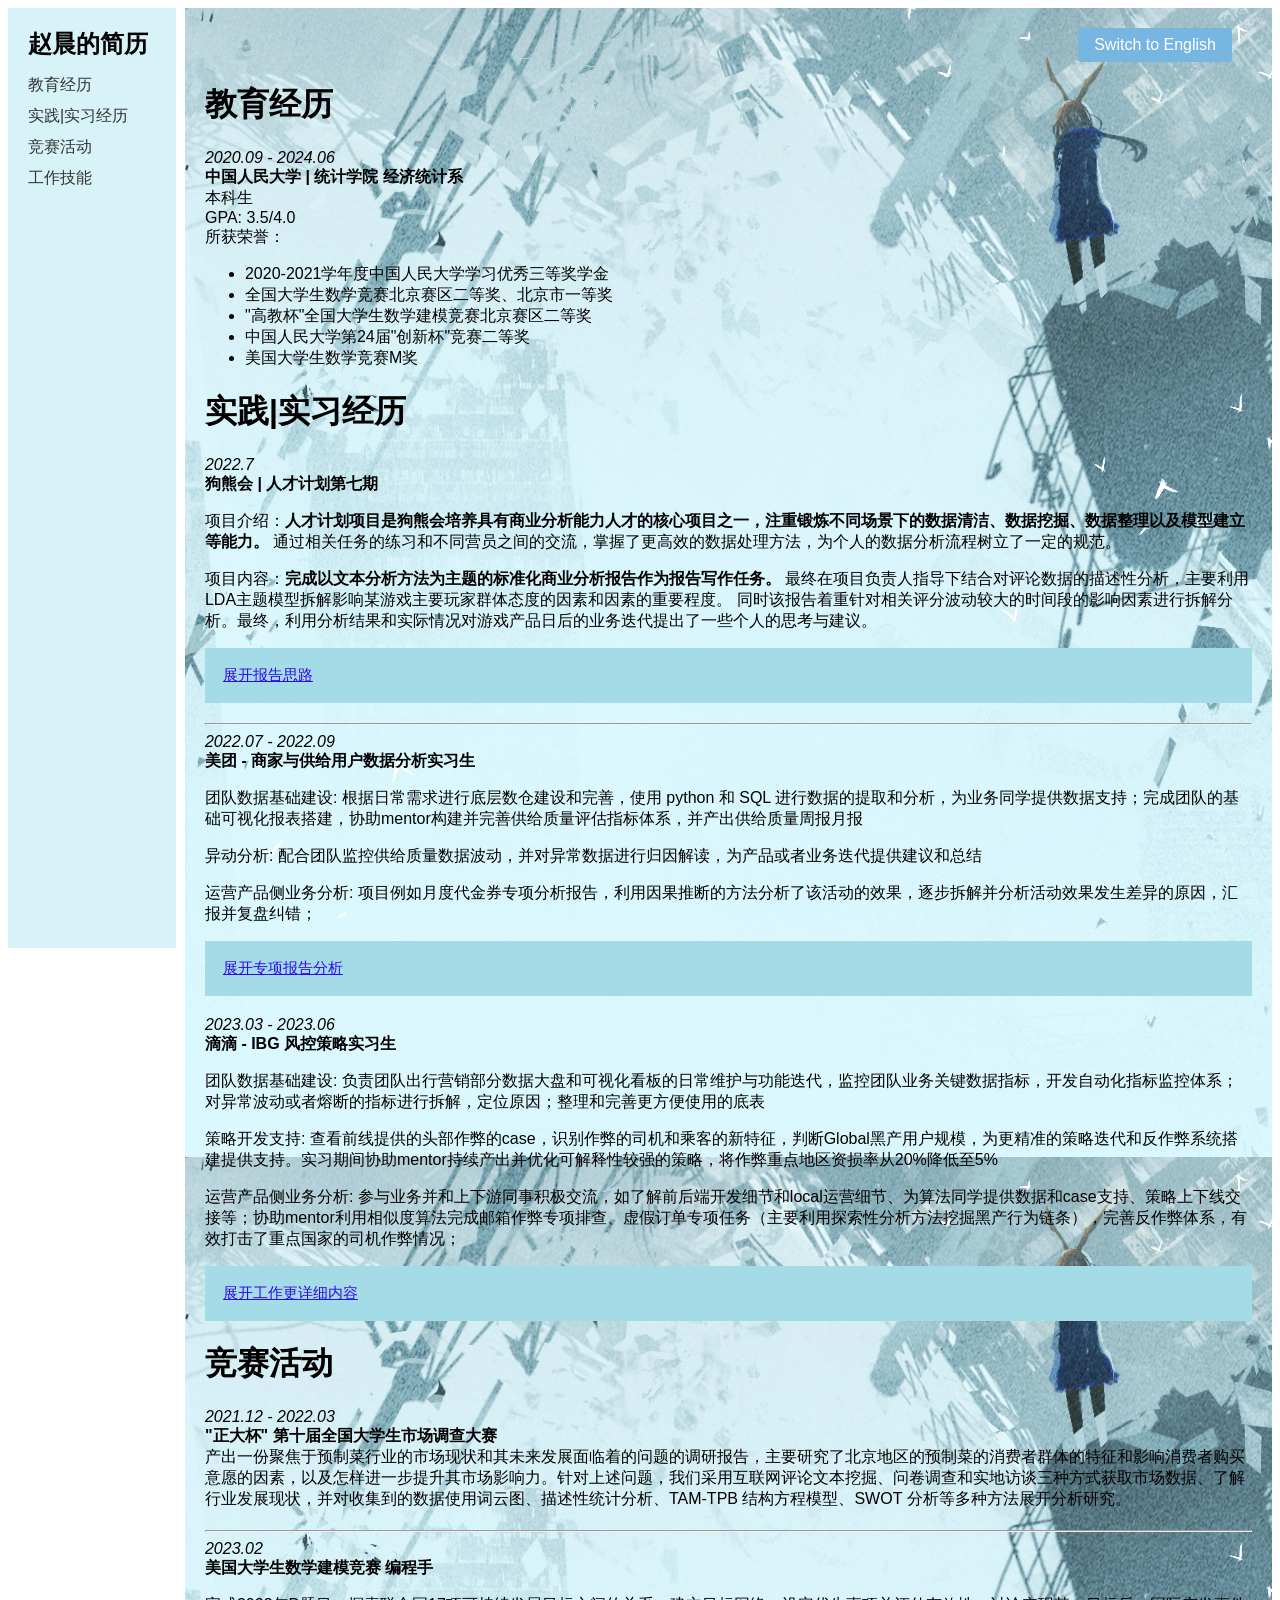
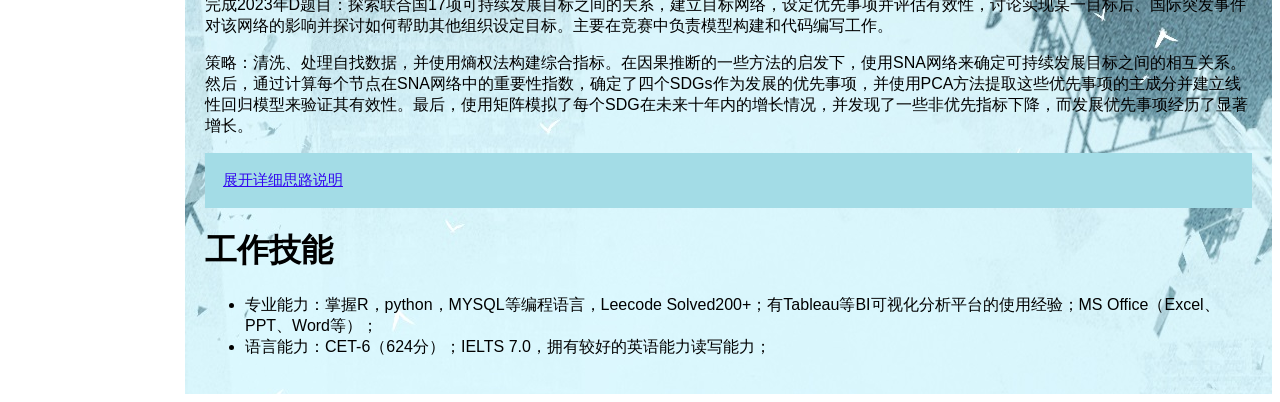
<file: CV/CV_zh.html>
<!DOCTYPE html>
<html>

<head>

    <meta charset="UTF-8">
    <link rel="stylesheet" href="CV_style.css">
    <title>CV_zh
    </title>
    <script src="https://code.jquery.com/jquery-3.6.0.min.js"></script>
</head>

<body>

    <div class="sidebar">
        <div class="resume-header">赵晨的简历</div>
        <a href="#education">教育经历</a>
        <a href="#experience">实践|实习经历</a>
        <a href="#competitions">竞赛活动</a>
        <a href="#skills">工作技能</a>
    </div>


    <div class="resume-content">
        <div class="language-buttons">
            <a href="CV_en.html"><button class="language-button" id="en-button">Switch to English</button></a>
        </div>
        <h1 id="education">教育经历</h1>
        <div class="resume-item">
            <div class="resume-date">2020.09 - 2024.06</div>
            <div class="resume-content1">
                <strong>中国人民大学 | 统计学院 经济统计系</strong><br>
                本科生<br>
                GPA: 3.5/4.0<br>
                所获荣誉：<ul>
                    <li>2020-2021学年度中国人民大学学习优秀三等奖学金</li>
                    <li>全国大学生数学竞赛北京赛区二等奖、北京市一等奖</li>
                    <li>"高教杯"全国大学生数学建模竞赛北京赛区二等奖</li>
                    <li>中国人民大学第24届"创新杯"竞赛二等奖</li>
                    <li>美国大学生数学竞赛M奖</li>
                </ul>
            </div>
        </div>

        <!-- 其他教育经历项... -->

        <h1 id="experience">实践|实习经历</h1>
        <div class="resume-item">
            <div class="resume-date">2022.7</div>
            <div class="resume-content1">
                <strong>狗熊会 | 人才计划第七期</strong><b></b><br>
                <p>项目介绍：<strong>人才计划项目是狗熊会培养具有商业分析能力人才的核心项目之一，注重锻炼不同场景下的数据清洁、数据挖掘、数据整理以及模型建立等能力。
                    </strong>通过相关任务的练习和不同营员之间的交流，掌握了更高效的数据处理方法，为个人的数据分析流程树立了一定的规范。</p>
                <p>项目内容：<strong>完成以文本分析方法为主题的标准化商业分析报告作为报告写作任务。

                    </strong>最终在项目负责人指导下结合对评论数据的描述性分析，主要利用LDA主题模型拆解影响某游戏主要玩家群体态度的因素和因素的重要程度。
                    同时该报告着重针对相关评分波动较大的时间段的影响因素进行拆解分析。最终，利用分析结果和实际情况对游戏产品日后的业务迭代提出了一些个人的思考与建议。</p>
            </div>

            <button class="accordion">展开报告思路</button>
            <div class="panel">
                <p>本文主要研究了女性向恋爱游戏《未定事件簿》的评论文本，旨在探究评论中对游戏的评价和玩家态度的影响因素。文章的行文思路分为以下几个部分：</p>

                <p><strong>1. 研究背景和目的</strong></p>
                <p>介绍了中国女性向游戏市场的发展情况，以及本研究的目的和意义。</p>

                <p><strong>2. 数据的描述性分析</strong></p>
                <p>对获取的评论数据进行清洗、情感分析、文本分词等处理，主要对整体评论情况、正负面评论情况、评论内容、游戏角色热度等数据进行描述性分析。</p>

                <p><strong>3. 文本分析方法</strong></p>
                <p>介绍了使用的LDA主题模型和情感分析等自然语言处理技术，以及这些技术在文本分析中的应用和优势。</p>

                <p><strong>4. 分析结果</strong></p>
                <p>通过分析评论文本中的关键词和情感得分，探究了玩家对游戏的评价和态度的影响因素。分析结果包括评论的主题分布、评论的情感分布、评论的关键词云图等。</p>

                <p><strong>5. 结论和建议</strong></p>
                <p>总结了分析结果，提出了对游戏开发者的建议，包括加强游戏剧情的设计、提高游戏画面和卡片质量、增加游戏的互动性等。</p>

                <p>总的来说，本文对某款女性向恋爱游戏的评论文本进行了深入的分析和挖掘，揭示了玩家对游戏的评价和态度的影响因素，为游戏开发者提供了有价值的参考和建议。同时，文章使用了多种自然语言处理技术，展示了这些技术在文本分析中的应用和优势，为文本分析和自然语言处理领域的研究提供了一个实际应用的案例。
                </p>

            </div>

        </div>
        <hr>
        <div class="resume-item">
            <div class="resume-date">2022.07 - 2022.09</div>
            <div class="resume-content1">
                <strong>美团 - 商家与供给用户数据分析实习生</strong>
                <p>团队数据基础建设: 根据日常需求进行底层数仓建设和完善，使用 python 和 SQL
                    进行数据的提取和分析，为业务同学提供数据支持；完成团队的基础可视化报表搭建，协助mentor构建并完善供给质量评估指标体系，并产出供给质量周报月报<br></p>
                <p>异动分析: 配合团队监控供给质量数据波动，并对异常数据进行归因解读，为产品或者业务迭代提供建议和总结<br></p>
                <p>运营产品侧业务分析: 项目例如月度代金券专项分析报告，利用因果推断的方法分析了该活动的效果，逐步拆解并分析活动效果发生差异的原因，汇报并复盘纠错；</p>
            </div>

            <button class="accordion">展开专项报告分析</button>
            <div class="panel">
                <h2>代金券活动分析</h2>

                <h2>背景介绍</h2>
                <p>代金券任务：在选定的商店中提供代金券服务，观察总交易额（GTV）的影响。</p>
                <p><strong>1.
                        介绍：</strong>每个月的固定时间段内，在特定城市的选定商店进行代金券活动。商家可以选择参与，但参与需要成本。区域渠道经理在其区域内推广活动，高绩效经理获得奖金。活动效果进行评估，以进行优化和迭代。
                </p>

                <p><strong>2. 核心方法：</strong></p>
                <ul>
                    <li><strong>双重差分法（DID）：</strong>
                        <ul>
                            <li><strong>基本假设：</strong>
                                <ol>
                                    <li>平行趋势</li>
                                    <li>无预期</li>
                                    <li>严格外生变量</li>
                                </ol>
                            </li>
                            <li><strong>基本步骤：</strong></li>
                            <ul>
                                <li><em>ATT</em> = Δ<em>y<sub>1</sub></em> - Δ<em>y<sub>0</sub></em></li>
                                <li><em>ATT</em> = {E[Y|D=1,Post=1] - E[Y|D=1,Post=0]} - {E[Y|D=0,Post=1] -
                                    E[Y|D=0,Post=0]}</li>
                            </ul>
                        </ul>
                </ul>
                </li>
                </ul>

                <p><strong>3. 名词解释：</strong></p>
                <ul>
                    <li><strong>覆盖：</strong>在之前某段时间内已进行类似代金券活动并在平台再次更新代金券规则的商家。</li>
                    <li><strong>优化：</strong>在之前某段时间内未进行类似代金券活动并在平台再次新增代金券规则的商家。</li>
                    <li><strong>考核对象：</strong>AB类城市中高销门店，无代金券或需要代金券优化。</li>
                    <li><strong>GTV（总交易额）：</strong>不扣除退货等收入抵减项的交易总价值，用作评估指标。</li>
                    <li><strong>GMV（总销售额）：</strong>包括取消、退货、拒收的总销售额。</li>
                    <li><strong>达标到动销：</strong>代金券活动实现销售额对比自然状态的增长。</li>
                    <li><strong>轻餐：</strong>相对于正餐的概念。</li>
                    <li><strong>人效：</strong>销售额/员工数量。</li>
                    <li><strong>活动要求：</strong>数量 > 1，折扣 ≥ 95%。</li>
                </ul>

                <h2>核心指标：</h2>
                <ul>
                    <li>GTV（总交易额）</li>
                    <li>ARPU（类似于ATT的总和）</li>
                    <li>人效</li>
                    <li>成本</li>
                </ul>

                <h2>步骤</h2>
                <ol>
                    <li>价值验证：按优化（覆盖）分为两组，每组按门店销售额分为高销门店和中销门店。使用DID计算ARPU，计算动销转化率。</li>
                    <li>问题识别：分析覆盖但没有动销的门店。观察维度：城市、餐型、门店销量、代金券折扣、代金券面额。验证观察结果。</li>
                    <li>标准验证：基于上一步的新知识，观察表现良好且达标率高的优化组。</li>
                    <li>人效计算：观察人效分布。</li>
                    <li>数据追踪：计算流失率、留存率、振幅差。按销量分组，找聚集，判断原因。</li>
                </ol>

                <h2>结论和建议</h2>
                <p>略</p>

                <h2>反思</h2>
                <ul>
                    <li>对平行趋势假设的挑战：疫情因素、分组因素</li>
                    <li>CIA假设在细分subgroup后是否成立</li>
                    <li>价值对比的核心逻辑</li>
                    <li>是否可以给出更"推断"的结论？置信区间？</li>
                </ul>

                <h2>改进和答复</h2>
                <ul>
                    <li>分组的城市池和商家池有设计过的匹配机制</li>
                    <li>近似估计</li>
                    <li>试过，但误差太大</li>
                </ul>

            </div>




        </div>




        <div class="resume-item">
            <div class="resume-date">2023.03 - 2023.06</div>
            <div class="resume-content1">
                <strong>滴滴 - IBG 风控策略实习生</strong><br>
                <p>团队数据基础建设:
                    负责团队出行营销部分数据大盘和可视化看板的日常维护与功能迭代，监控团队业务关键数据指标，开发自动化指标监控体系；对异常波动或者熔断的指标进行拆解，定位原因；整理和完善更方便使用的底表<br></p>
                <p>策略开发支持:
                    查看前线提供的头部作弊的case，识别作弊的司机和乘客的新特征，判断Global黑产用户规模，为更精准的策略迭代和反作弊系统搭建提供支持。实习期间协助mentor持续产出并优化可解释性较强的策略，将作弊重点地区资损率从20%降低至5%<br>
                </p>
                <p>运营产品侧业务分析:
                    参与业务并和上下游同事积极交流，如了解前后端开发细节和local运营细节、为算法同学提供数据和case支持、策略上下线交接等；协助mentor利用相似度算法完成邮箱作弊专项排查、虚假订单专项任务（主要利用探索性分析方法挖掘黑产行为链条），完善反作弊体系，有效打击了重点国家的司机作弊情况；
                </p>
            </div>

            <button class="accordion">展开工作更详细内容</button>
            <div class="panel">
                <h2>一项关键工作的一些思路：指标异动分析</h2>
                <p>在互联网行业进行数据分析时，其中一项常见但至关重要的工作是对各种关键指标的异动进行深入分析。这个过程有助于我们更好地理解业务运营的变化趋势，从而为战略决策提供更精准的支持。以下将详细展开一些思路：
                </p>

                <h2>指标体系：营销监控+风控</h2>
                <p>在我们的指标体系中，我们专注于关键领域，即营销监控和风险管理。这意味着我们将集中研究与市场推广活动和风险防控有关的各种数据指标。比如，营销方面可以涵盖日活、转化率、发奖金额和奖励发放金额占比(GMV)等，而风控方面可能包括拦截率和资损率等。
                </p>

                <h2>细分思路：漏斗加维度</h2>
                <p>我们采用漏斗模型结合维度分析的方法，以更系统地深入研究数据。举个例子，考虑一个电子商务平台，我们可以将购物流程划分为“浏览产品”、“加入购物车”、“结算”和“支付完成”等阶段。对于每个阶段，我们会引入不同的维度，如用户地理位置、购买渠道、产品类别等，以便更全面地了解用户行为和变化。
                </p>

                <h2>异动分析流程：查准->周期变化->活动变化->归因</h2>
                <p>我们的异动分析要确保我们不会遗漏任何关键细节。</p>
                <ul>
                    <li><strong>准确性验证：</strong>在进行任何分析之前，我们首先必须确保数据的准确性。例如，如果我们注意到销售额突然上升，我们需要确认这并非底表或者看板的错误所致，而是真正的业务变化。
                    </li>
                    <li><strong>周期变化识别：</strong>在指标分析中，周期性变化是常见的，因此周期性的波动是不能被当作异常的。并且对于周期波动的指标我们有更多的理由增加观察的天数。举个例子，网约车平台可能会在周末时活跃度较低、周一有一个明显的突增。这种周期性变化需要我们识别并适当地加以考虑。
                    </li>
                    <li><strong>活动变化识别：</strong>各种业务活动或者节假日可能会导致指标的变化。想象一下一家电商平台举办了促销活动，这可能导致销售量的暂时增加。或者，一家金融科技公司可能推出了新的风险评估模型，从而影响了贷款审批的拒绝率。这部分的核实需要和运营负责人确认。
                    </li>
                    <li><strong>归因分析：</strong>在深入分析中，出于工作量的考虑，我们可能会考虑业务类型。例如，对于成熟的业务我们一般都有完善的异动分析看板，按照一般的工作流程检查就可以了。但是如果是大老板比较关注的内容或者是新接手的业务，我们还是要继续往下拆的。
                    </li>
                </ul>

                <p><strong>思路有大致两个方向：</strong>维度和指标。</p>
                <p><strong>首先是指标：</strong>对于一种复合的指标来说，比如发奖率，它是由发奖金额和GMV组成，他会有相应的几种变化，我们这时候就要计算或者去查看这几个指标的变化。也就是我们要了解大指标的变化是由谁带来的。
                </p>
                <p><strong>其次是拆解维度：</strong>一旦我们理解了指标构成的变化，接下来可以将这些变化与不同的维度进行关联。维度可以是各种影响业务的因素，如地理位置、产品线、用户类型等。通过将指标变化与维度关联起来，我们可以揭示不同维度对于指标变化的影响程度，进一步获得更全面的分析结果。<br>
                    <strong>示例：</strong>在理解了销售额增长的构成之后，我们可以将这些构成部分与不同的维度进行关联，比如按城市、产品线、购买渠道等进行分析，以了解哪些城市或产品线对总体增长贡献最大。
                </p>
                <p>需要特别注意的是<strong>辛普森悖论</strong>，这是一个重要的陷阱。举个例子，当我们对整体数据进行分析时，可能会出现某个维度上的变化趋势，但在细分后，却发现相反的情况。这提示我们要在分析过程中保持警惕，确保细分分析不会掩盖整体趋势。
                </p>

                <h3>自动化工作</h3>
                <p>在上述流程中，我们可以根据已有的思路建立可以自动化的工作：</p>
                <ol>
                    <li><strong>异常抛出：</strong>我们可以开发自动化脚本来监测关键指标的异常波动。通过设置阈值或使用统计方法，系统可以自动检测是否存在偏离较大的情况。一旦异常被识别，系统可以自动生成警报并加入置信度估计，帮助决策者更好地了解异常的严重程度。
                    </li>
                    <li><strong>数据脚本自动化产出：</strong>为了完成指标拆解，我们可以建立自动化数据处理脚本。这些脚本可以从源数据中提取必要的信息，并根据设定的维度和指标进行计算和拆解。自动化脚本可以定期运行，确保我们始终获得最新的分析结果。此外，这些脚本还可以生成可视化报告，以便快速呈现分析结果给决策者。
                    </li>
                </ol>
            </div>
        </div>

        <!-- 其他实践|实习经历项... -->

        <h1 id="competitions">竞赛活动</h1>
        <div class="resume-item">
            <div class="resume-date">2021.12 - 2022.03</div>
            <div class="resume-content1">
                <strong>"正大杯" 第十届全国大学生市场调查大赛</strong><br>
                产出一份聚焦于预制菜行业的市场现状和其未来发展面临着的问题的调研报告，主要研究了北京地区的预制菜的消费者群体的特征和影响消费者购买意愿的因素，以及怎样进一步提升其市场影响力。针对上述问题，我们采用互联网评论文本挖掘、问卷调查和实地访谈三种方式获取市场数据、了解行业发展现状，并对收集到的数据使用词云图、描述性统计分析、TAM-TPB
                结构方程模型、SWOT 分析等多种方法展开分析研究。
            </div>
        </div>

        <hr>
        <div class="resume-item">
            <div class="resume-date">2023.02</div>
            <div class="resume-content1">
                <strong>美国大学生数学建模竞赛 编程手</strong> <br>
                <p>完成2023年D题目：探索联合国17项可持续发展目标之间的关系，建立目标网络，设定优先事项并评估有效性，讨论实现某一目标后、国际突发事件对该网络的影响并探讨如何帮助其他组织设定目标。主要在竞赛中负责模型构建和代码编写工作。<br>
                </p>
                <p>策略：清洗、处理自找数据，并使用熵权法构建综合指标。在因果推断的一些方法的启发下，使用SNA网络来确定可持续发展目标之间的相互关系。然后，通过计算每个节点在SNA网络中的重要性指数，确定了四个SDGs作为发展的优先事项，并使用PCA方法提取这些优先事项的主成分并建立线性回归模型来验证其有效性。最后，使用矩阵模拟了每个SDG在未来十年内的增长情况，并发现了一些非优先指标下降，而发展优先事项经历了显著增长。
                </p>
            </div>

            <button class="accordion">展开详细思路说明</button>
            <div class="panel">
                <p><strong>题目：</strong></p>
                <p>联合国（UN）已经制定了17个可持续发展目标（SDGs）。实现这些目标最终将改善世界各地许多人的生活。这些目标并不是相互独立的。因此，通常在某些目标中获得的积极收益会对其他目标产生影响（积极的或消极的，有时两者都有）。这种相互联系使实现所有目标成为一个流动的过程，可以考虑资金限制和其他国家和国际优先事项。此外，技术进步、全球大流行病、气候变化、区域战争和难民流动的影响也对许多目标产生了严重影响。
                </p>

                <p><strong>要求:</strong></p>
                <ol>
                    <li>建立一个包含17个可持续发展目标之间的关系的网络。</li>
                    <li>利用个别可持续发展目标以及网络结构来设定优先级，以最有效地推动联合国的工作。你是如何评估每个优先级的有效性？如果你的优先事项被启动，在未来10年里还能有什么合理的目标呢？</li>
                    <li>如果实现了其中一项可持续发展目标（例如，没有贫困或没有饥饿），那么由此产生的网络的结构将是什么呢？此成就将如何影响您的团队的优先事项？是否有其他目标应该被纳入或向联合国提出纳入？</li>
                    <li>讨论技术进步、全球流行病、气候变化、地区战争和难民运动或其他国际危机对您的团队网络和团队优先级选择的影响。从网络的角度来看，这对联合国的进展有什么重大影响？</li>
                    <li>讨论您的网络方法可以如何帮助其他公司和组织确定其目标的优先级。</li>
                </ol>
                <p><strong>思路</strong></p>
                <p><strong>题目解读：</strong>拆分一下这个题目就是说联合国在某一份文件里面确立了7个主要的发展方向（大指标），这几个大指标每个都由若干个小指标（二级指标）来评判或者组成的，有的二级指标甚至还有更下面一级的三级指标。题目其实第一问是让我们对这七个大指标形成一个网络，后面的二三四五问都是对建立好的这个网络做一些性质检验或者完善性、稳健型检验。
                </p>
                <p>这时候，摆在我们面前的问题首先是怎么建立这个网络，建立什么样的网络？我们想到常见的网络模型比如贝叶斯网络、SNA网络，因果关系图等等吧。这些网络模型共同的特征大致都有顶点、边，边可以有长度、方向，顶点也可以有数值表示概率、数量等等。所以“怎么建立这个网络”的答案的第一步显然变成了“量化”。也就是说我们要找到某个国家的一段时间内涉及这7个指标及之下的小指标的数据，对他们进行加工。很幸运，我们找到了这个数据源：——是联合国的调查结果
                </p>
                <p>数据源里提供了某个国家从2011-2020年的的一百多项二级指标的数据值。那么作为一个合格的统计同学我们接下来下意识的做好了数据清洁工作——评估缺失值处理可视化。下一个问题是，这一百多个二级指标和七个大指标如何发生一些关系呢？这一步很简单，可以直接找评价模型帮我们加权合成一级指标——我们选取了熵权法作为加权方式，理由很简单就是因为它客观。实现的过程是在superspss
                    max-min归一化之后用的熵权法。7个大指标的值（也就是顶点）确定了之后，边又需要怎么确定呢？其实后来我看了Pearl的那本书里讲的线性模型之后恍然大悟，什么网络，什么实现了一个指标，那不就是因果图和do算子嘛。那至于边的长度，也就是两个指标之间的关系的量化，那不就是那个指标的偏回归系数嘛。
                </p>
                <p>在量化了边和点之后那么该选用什么样的模型呢？这里我们引入了本文的第一个假设：这七个指标之间会互相影响——这是因为在社会生活中各种因素之间会相互影响。这时候注意两个关键词“相互”“影响”，借鉴bayes网络的想法我们把一个因素影响另一个因素在图中引入为一个顶点指向另一个顶点的箭头（熟悉因果图的同学看到这里熟悉嘛？），那么这个网络综合以上条件来看一定是一个有环双向图，从模型里面选只有SNA网络。
                </p>

                <p>这时候第三步需要完善一下这个网络，每两个因素之间都一定有关系吗？不一定，那怎么用统计的方法决定关系是否“显著”呢？在线性模型里，我们通过对回归系数进行t检验的方法、对模型进行F检验的方法完成这个问题。这里由于我们当时没有想到线性模型，所以直接考虑了另一个方向——时间序列。在多元时间序列里面我们使用granger因果检验判定两个弱平稳的序列之间的granger因果关系是否显著，那在本数据中，我们经过检验，几乎没有哪个数据是平稳的，而且时期数更少，那怎么办呢？我们找到了另一个检验两个更一般的序列的因果关系的方法，它甚至对非线性关系更有效——转移熵检验，原理就是检验已知另外一条序列存在的时候本条序列的条件熵和原熵值之间的差，把这个差叫转移熵，转移熵符合一定的分布。有了这个条件我们可以知道哪两个序列之间的因果关系是不显著的，对于不显著的数据我们直接从我们的网络中把这条边删去。——终于，我们的网络构建好了。
                </p>
                <p>首先，计算网络中每个节点的重要性指数。我们的想法是，如果一个指标足够重要，那么它会和更多的节点有着联系。于是我们采取了图论中的一些重要性指标来衡量每个因子的重要性程度，比如出度、入度以及一些其他文献中提到的指数。因此，我们可以确定了综合排名前四位的可持续发展目标为优先发展目标。然后我们队友使用的PCA方法从四个优先事项中提取了主成分，并且建立线性回归模型的验证其有效性。回归结果得到了非常高的R方，从而验证了我们筛选的正确。然后，在假定这些优先事项得到实施的情况下，我们因此推断它可以获得更高的增长率。我们给定了一个增长率，并且利用模拟的方法。计算了他们在未来十年内的增长情况，最后给出了一个结果。注意这里我们还借鉴了经济学中的一个假设也就是边际递减假设，我们认为增长率随着基数的提高是会指数递减的。
                </p>

                <p>在下一个问题中，我们删除了途中已经实现的可持续发展网目标的节点，构建了新的网络结构和优先事项。我们意识到如果接下来发展其他的指标而非新增指标会更有利于国家的发展，因此我们最终认为不要引入更多的SDG。
                </p>
                对于第四个问题，要考虑国际上的突发事件对网络还有优先级产生的影响，我认为这等价于测试模型的稳健性。因此如果有一个外生变量会去影响每个小指标，那么对于一个突发事件，我们直接给这个小指标增加一个扰动，再以前文的思路去模拟计算结果即可。
            </div>

        </div>


        <!-- 其他竞赛活动项... -->

        <h1 id="skills">工作技能</h1>
        <div class="skills-list">
            <ul>
                <li>专业能力：掌握R，python，MYSQL等编程语言，Leecode Solved200+；有Tableau等BI可视化分析平台的使用经验；MS Office（Excel、PPT、Word等）；
                </li>
                <li>语言能力：CET-6（624分）；IELTS 7.0，拥有较好的英语能力读写能力；</li>
            </ul>
        </div>
    </div>
    <script src="CV_s.js">

    </script>

</body>

</html>
</file>
<file: assets/index-C9YbBQAR.css>
@import"https://fonts.googleapis.com/css2?family=DM+Mono:wght@400;500&family=Inter:wght@400;500;600&family=Libre+Baskerville:wght@400;700&display=swap";:root{font-family:Inter,system-ui,sans-serif;color:#182433;background:#e9edf0;font-synthesis:none;text-rendering:optimizeLegibility}*{box-sizing:border-box}body{min-width:320px;min-height:100vh;margin:0}button,a{font:inherit}button{cursor:pointer}a{color:inherit}.site-shell{min-height:100vh;background:linear-gradient(135deg,#ecf1f2f5,#d9e2e5c7),url(/bg.jpg) center / cover fixed}.site-header{position:fixed;top:1.25rem;left:50%;z-index:10;padding:.55rem 1rem;border:1px solid rgba(255,255,255,.8);border-radius:999px;background:#ffffffa6;color:#52616d;font-family:DM Mono,monospace;font-size:.68rem;letter-spacing:.03em;transform:translate(-50%);-webkit-backdrop-filter:blur(12px);backdrop-filter:blur(12px)}.main-content{display:grid;min-height:100vh;place-items:center;padding:5.5rem 1.25rem 2.5rem}.profile-card{width:min(100%,58rem);padding:clamp(1.5rem,4vw,3.5rem);border:1px solid rgba(255,255,255,.8);border-radius:1.25rem;background:#fafbfad1;box-shadow:0 1.5rem 4rem #2436401f;-webkit-backdrop-filter:blur(18px);backdrop-filter:blur(18px)}.profile-intro{max-width:46rem;margin:0 auto;text-align:center}.profile-kicker,.project-meta{color:#6d7b82;font-family:DM Mono,monospace;font-size:.68rem;letter-spacing:.08em;text-transform:uppercase}.profile-kicker{margin:0 0 1.25rem}h1,h2,h3,p{margin-top:0}h1{margin-bottom:1rem;color:#203b51;font-family:Libre Baskerville,Georgia,serif;font-size:clamp(2.4rem,7vw,4.4rem);font-weight:700;letter-spacing:-.06em}.profile-summary{max-width:42rem;margin:0 auto;color:#53656e;font-size:.95rem;line-height:1.8}.site-nav{display:flex;flex-wrap:wrap;justify-content:center;gap:.45rem;margin:2rem auto 0;padding-top:1.25rem;border-top:1px solid #d5dddf}.site-nav button{padding:.6rem .85rem;border:0;border-radius:.35rem;background:transparent;color:#52636b;font-size:.78rem;font-weight:600;letter-spacing:.04em;transition:background .16s ease,color .16s ease}.site-nav button:hover,.site-nav button:focus-visible,.site-nav button.is-active{background:#203b51;color:#f7faf9;outline:none}.panel-slot{margin-top:1.25rem}.panel,.empty-state{border:1px solid #d8e0e1;border-radius:.8rem;background:#ffffffbf}.panel{padding:clamp(1.2rem,3vw,2.2rem);text-align:left}.panel-rule{width:2.5rem;height:.18rem;margin-bottom:1.1rem;background:#a27857}.panel-title{margin-bottom:.75rem;color:#203b51;font-family:Libre Baskerville,Georgia,serif;font-size:clamp(1.45rem,3vw,2rem);font-weight:400}.panel-intro{max-width:45rem;margin-bottom:1.6rem;color:#68777c;font-size:.9rem;line-height:1.8}.project-list{border-top:1px solid #d8e0e1}.project-entry{display:grid;grid-template-columns:2.25rem 1fr;gap:.9rem;padding:1.25rem 0;border-bottom:1px solid #d8e0e1;text-decoration:none;transition:padding .16s ease,background .16s ease}.project-entry:hover,.project-entry:focus-visible{padding-right:.75rem;padding-left:.75rem;background:#e9efeeb8;outline:none}.project-entry-featured{margin:0 -.75rem;padding-right:.75rem;padding-left:.75rem;border-left:.2rem solid #a27857;background:#eff3efe6}.project-index{padding-top:.15rem;color:#a27857;font-family:DM Mono,monospace;font-size:.72rem}.project-body,.project-heading,.project-heading>span:first-child{display:flex}.project-body,.project-heading>span:first-child{flex-direction:column}.project-heading{align-items:flex-start;justify-content:space-between;gap:1rem}.project-title{display:block;color:#203b51;font-family:Libre Baskerville,Georgia,serif;font-size:1.05rem;line-height:1.45}.project-subtitle{display:block;margin-top:.3rem;color:#738087;font-size:.78rem}.project-arrow{color:#a27857;font-size:1.25rem;line-height:1}.project-description{margin:.8rem 0;color:#53636b;font-size:.86rem;line-height:1.75}.about-copy{color:#53636b;font-size:.9rem;line-height:1.8}.about-copy section+section{margin-top:1.4rem}.about-copy h3,.tech-group h3{margin-bottom:.45rem;color:#203b51;font-size:.78rem;letter-spacing:.04em;text-transform:uppercase}.about-copy p:last-child{margin-top:1.4rem;padding-top:1rem;border-top:1px solid #d8e0e1}.about-copy a{color:#8a5c38;text-underline-offset:.2em}.tech-grid{display:grid;grid-template-columns:repeat(2,minmax(0,1fr));gap:2rem}.tech-group{padding-top:1rem;border-top:1px solid #d8e0e1}.tech-group dl{margin:0}.tech-group dl>div+div{margin-top:1rem}.tech-group dt{color:#203b51;font-size:.8rem;font-weight:600}.tech-group dd{margin:.25rem 0 0;color:#68777c;font-size:.82rem;line-height:1.65}.empty-state{padding:1.35rem;color:#68777c;font-size:.82rem;text-align:center}@media(max-width:640px){.site-header{max-width:calc(100% - 2rem);overflow:hidden;white-space:nowrap;text-overflow:ellipsis}.main-content{padding-right:.8rem;padding-left:.8rem}.profile-card{padding:1.25rem}.tech-grid{grid-template-columns:1fr;gap:1.25rem}.project-entry{grid-template-columns:1.8rem 1fr;gap:.55rem}}@media(prefers-reduced-motion:reduce){*,*:before,*:after{scroll-behavior:auto!important;transition-duration:.01ms!important}}
</file>
<file: live.css>
.sitemakers {
    width: 100%;
    height: 100%;
    display: block;
    background: -webkit-radial-gradient(rgba(57,60,76,1), rgba(36,36,46,1) 80%);
    position: absolute;
    top: 0;
    left: 0;
  }
  
  .wrap {
  
  }
  
  .wrap .bulb {
      position: absolute;
    top: 50%;
    left: 50%;
    transform: translate(-50%, -50%);
    cursor: pointer;
  }
  
  .wrap #s-bulb {
    stroke: #262832;
    fill: #262832;
    stroke-width: 0;
    transition: 300ms;
  }
  
  .wrap #s-bulb {
    stroke: #262832;
    fill: #262832;
    transition: 1500ms;
  }
  
  .wrap:hover #s-bulb {
    fill: #c4d8d9;
    stroke: #c4d8d9;
    stroke-width: 2;
    transition: 100ms;
  }
  
  .wrap #www-filament {
    stroke-width: 0;
    stroke-width: 0;
    transition: 300ms;
  }
  
  .wrap #www-filament {
    fill: #333542;
    stroke: #333542;
    transition: 1500ms;
  }
  
  .wrap:hover #www-filament {
    stroke: #ffdf43; 
    stroke-width: 3;
    fill: #ffdf43;
    transition: all 600ms cubic-bezier(0.68, -0.55, 0.265, 1.55);
  }
  
  
  .wrap .light {
    width: 200px;
    height: 200px;
    margin-top: -20px;
    position: absolute;
    top: 50%;
    left: 50%;
    transform: translate(-50%, -50%);
    
  }
  
  .wrap .light .glow {
    width: 0px;
    height: 0px;
    border-radius: 50%;
    opacity: 0;
    background: -webkit-radial-gradient(rgba(255,223,67,1), rgba(255,223,67,0) 70%);
    position: absolute;
    display: block;
    top: 50%;
    left: 50%;
    transform: translate(-50%, -50%);
    transition: all 1000ms cubic-bezier(0.68, -0.55, 0.265, 1.55);
  }
  
  .wrap:hover .light .glow {
    width: 200px;
    height: 200px;
    opacity: 0.2;
    background: -webkit-radial-gradient(rgba(255,223,67,1), rgba(255,223,67,0) 70%);
    transition: all 800ms cubic-bezier(0.68, -0.55, 0.265, 1.55);
  }
  
  .wrap .light .flare {
    width: 0px;
    height: 0px;
    border-radius: 50%;
    opacity: 0;
    background: rgba(255,223,67,0);
    position: absolute;
    display: block;
    top: 50%;
    left: 50%;
    transform: translate(-50%, -50%);
    transition: all 1000ms cubic-bezier(0.68, -0.55, 0.265, 1.55);
  }
  
  .wrap:hover .light .flare {
    width: 50px;
    height: 50px;
    opacity: 0.5;
    background: rgba(255,223,67,1);
    transition: all 600ms cubic-bezier(0.68, -0.55, 0.265, 1.55);
  }


 /**/

 /* 初始状态隐藏文本 */
 .text {
  position: absolute;
  top: calc(50% + 125px); /* 调整垂直位置 */
  left: 50%;
  transform: translate(-50%, -50%);
  text-align: center;
  font-size: 18px;
  color: #dbdd81;
  opacity: 0; /* 初始时文本透明 */
  transition: opacity 300ms ease-in-out; /* 添加透明度过渡效果 */
  white-space: nowrap; /* 设置文本不换行 */
}

/* 鼠标悬停时显示文本 */
.wrap:hover .text {
  opacity: 1;
}

/* 灯泡点亮动画结束后显示文本 */
.wrap .glow {
  /* ... 其他样式 ... */
}

.wrap:hover .glow {
  /* ... 点亮的样式 ... */
  transition: all 800ms cubic-bezier(0.68, -0.55, 0.265, 1.55), opacity 300ms;
  opacity: 0.2;
}

/* 鼠标悬停时显示文本 */
.wrap:hover .text {
  display: block;
  transition: opacity 300ms;
  opacity: 1;
}
</file>
<file: CV/CV_style.css>
body {
    font-family: Arial, sans-serif;
    display: flex;
}

.sidebar {
    width: 10%;
    background-color: #d7f3f8;
    padding: 20px;
    position: fixed;
    height: 100%;
    overflow: auto;
}

.resume-content {
    width: 100%;
    margin-left: 14%;
    /*background-color: rgb(233, 211, 237);*/
    background-image: url('../images/cvbg.jpg');
    padding: 20px;
}

.sidebar a {
    text-decoration: none;
    display: block;
    padding: 5px 0;
    color: #333;
}

.sidebar a:hover {
    background-color: #ddd;
}

.resume-header {
    font-size: 24px;
    font-weight: bold;
    margin-bottom: 10px;
}

.resume-item {
    margin-bottom: 20px;
}

.resume-date {
    font-style: italic;
}

.language-buttons {
    display: flex;
    gap: 10px;
    justify-content: flex-end;
    /* 将按钮容器放置在右边 */
    margin-right: 20px;
    /* 添加一些右边距，使按钮离页面边缘有一定距离 */
}

/* 新增按钮样式 */
.language-button {
    padding: 8px 16px;
    font-size: 16px;
    background-color: #76b6e0;
    color: white;
    border: none;
    border-radius: 4px;
    cursor: pointer;
    transition: background-color 0.3s ease;
}

.language-button:hover {
    background-color: #511f98;
}

.accordion {
    background-color: #a3dce6;
    color: #3308ef;
    cursor: pointer;
    padding: 18px;
    width: 100%;
    border: none;
    text-align: left;
    outline: none;
    font-size: 15px;
    transition: 0.4s;
    text-decoration: underline;
  }
  .active, .accordion:hover {
    background-color: #a3dce6;
  }
  .panel {
    padding: 0 18px;
    display: none;
    background-color: #c4ebe9;
    overflow: hidden;
  }
</file>
